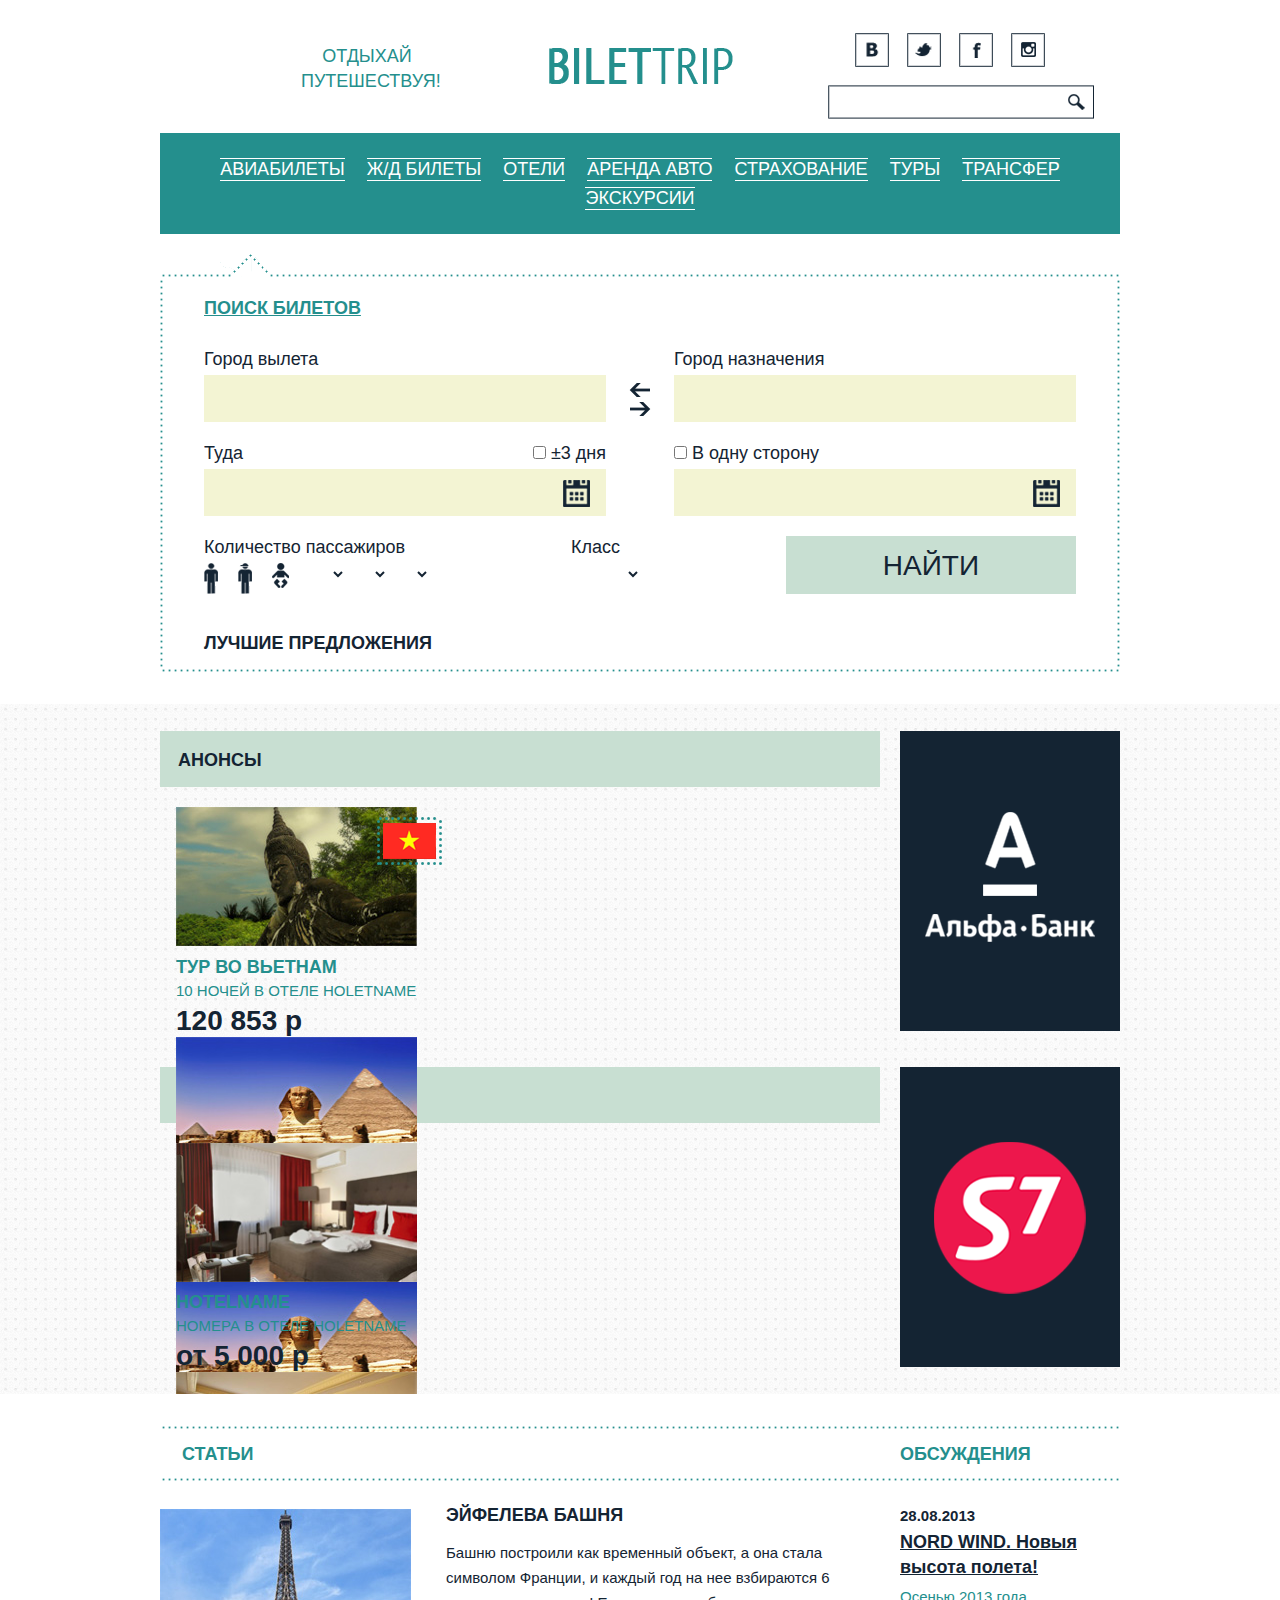
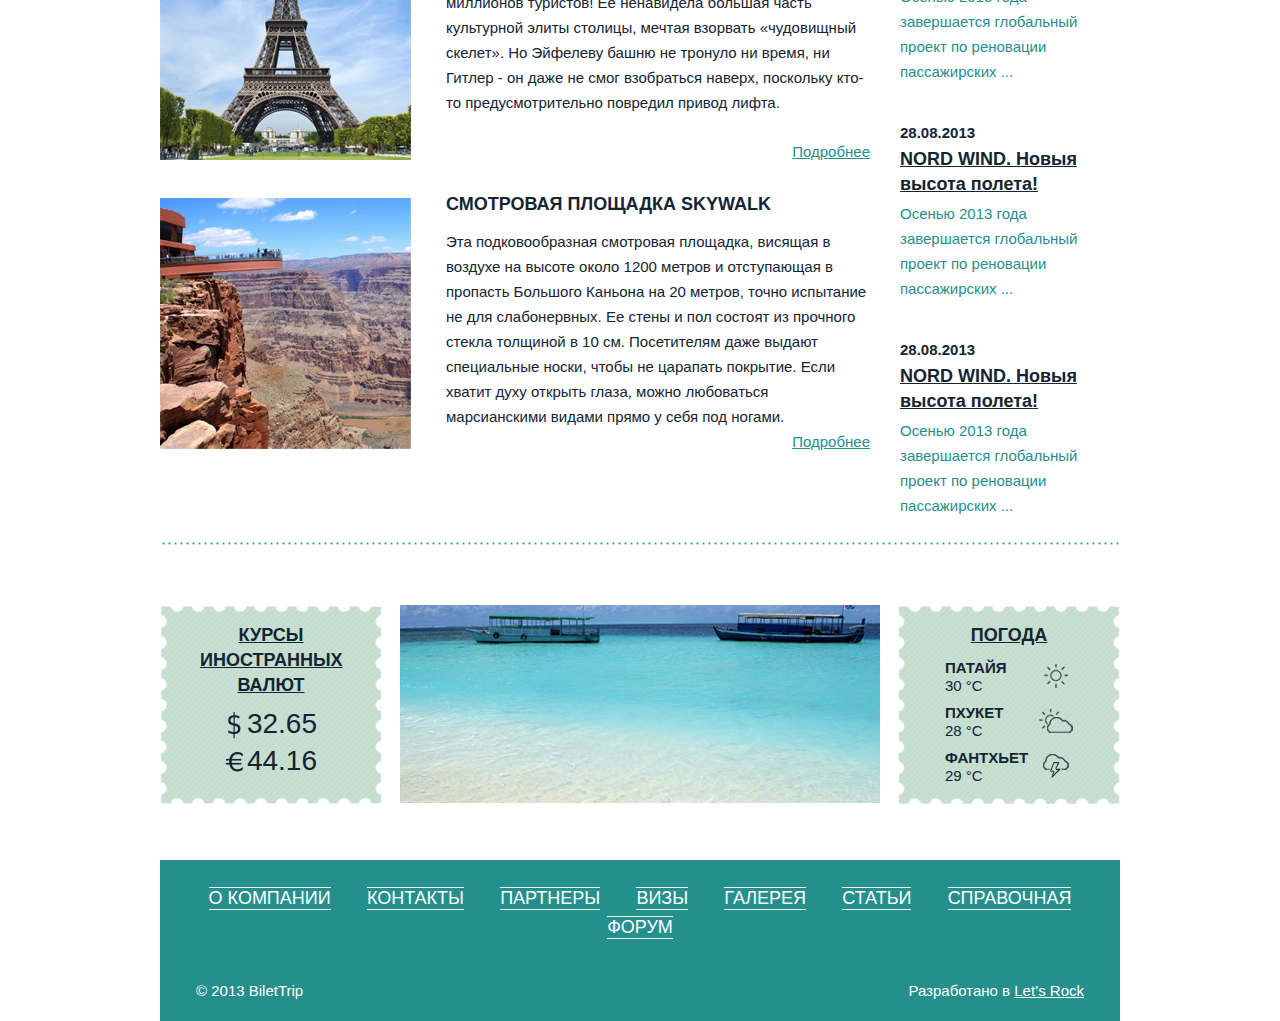
<file: index.html>
﻿<!DOCTYPE HTML PUBLIC "-//W3C//DTD HTML 4.01//EN" "http://www.w3.org/TR/html4/strict.dtd">
<html>
<head>
	<title>Bilettrip</title>
	<meta http-equiv="content-type" content="text/html; charset=utf-8">
	<link href="./style.css" rel="stylesheet" type="text/css" title="compact">
	<link href="./uniform.css" rel="stylesheet" type="text/css" title="compact">
	<script type="text/javascript" src="./js/jquery.js"></script>
	<script type="text/javascript" src="./js/easing.js"></script>
	<script type="text/javascript" src="./js/jcarousel.js"></script>
	<script type="text/javascript" src="./js/slides.js"></script>
	<script type="text/javascript" src="./js/uniform.js"></script>
	<script type="text/javascript" src="./js/dynamic.js"></script>
</head>
<body>
	<div class="wrapper">
		<div class="header">
			<p>Отдыхай путешествуя!</p>
			<a href="#"><img src="./images/logo.png" class="logo" width="184" height="36" alt=""></a>
			<ul>
				<li><a href="#"><img src="./images/vkontakte_icon.png" width="34" height="34" alt=""></a></li>
				<li><a href="#"><img src="./images/twitter_icon.png" width="34" height="34" alt=""></a></li>
				<li><a href="#"><img src="./images/facebook_icon.png" width="34" height="34" alt=""></a></li>
				<li><a href="#"><img src="./images/instagram_icon.png" width="34" height="34" alt=""></a></li>
			</ul>
			<div>
				<p><input type="text"></p>
				<button></button>
			</div>
		</div>
		<ul class="menu">
			<li><a href="#">Авиабилеты</a></li>
			<li><a href="#">Ж/Д билеты</a></li>
			<li><a href="#">Отели</a></li>
			<li><a href="#">Аренда авто</a></li>
			<li><a href="#">Страхование</a></li>
			<li><a href="#">Туры</a></li>
			<li><a href="#">Трансфер</a></li>
			<li><a href="#">Экскурсии</a></li>
		</ul>
		<div class="search">
			<div>
				<div>
					<h2><a href="#">Поиск билетов</a></h2>
					<div class="directions">
						<p><span>Город вылета</span> <input type="text"></p>
						<p><span>Город назначения</span> <input type="text"></p>
					</div>
					<div class="data">
						<p><span>Туда <em><input type="checkbox"> ±3 дня</em></span>  <input type="text"> <button class="calendar"></button></p>
						<p><span><input type="checkbox"> В одну сторону</span> <input type="text"> <button class="calendar"></button></p>
					</div>
					<div class="more">
						<p class="quantity">
							<span>Количество пассажиров</span>
							<img src="./images/adult_icon.png" width="14" height="31" alt="">
							<select>
								<option></option>
								<option>1</option>
								<option>10</option>
							</select>
							<img src="./images/teenager_icon.png" width="14" height="31" alt="">
							<select>
								<option></option>
								<option>1</option>
								<option>10</option>
							</select>
							<img src="./images/kid_icon.png" width="17" height="25" alt="">
							<select>
								<option></option>
								<option>1</option>
								<option>10</option>
							</select>
						</p>
						<p class="class">
							<span>Класс</span>
							<select>
								<option></option>
								<option>эконом</option>
								<option>бизнес</option>
							</select>
						</p>
						<button class="submit">Найти</button>
					</div>
					<h3>Лучшие предложения</h3>
				</div>
			</div>
		</div>
		<div class="index">
			<div>
				<div class="lb">
					<div>
						<h2>Анонсы</h2>
						<ul class="carousel1">
							<li>
								<span><img src="./images/flag1.png" width="53" height="36" alt=""></span>
								<div class="picture">
									<img src="./images/announcement1.jpg" width="241" height="139" alt="">
								</div>
								<h3><a href="#">Тур во Вьетнам</a></h3>
								<p>10 ночей в отеле Holetname</p>
								<h5>120 853 р</h5>
							</li>
							<li>
								<span><img src="./images/flag2.png" width="53" height="36" alt=""></span>
								<div class="picture">
									<img src="./images/announcement2.jpg" width="241" height="139" alt="">
								</div>
								<h3><a href="#">Тур во Египет</a></h3>
								<p>8 ночей в отеле Holetname</p>
								<h5>98 765 р</h5>
							</li>
							<li>
								<span><img src="./images/flag2.png" width="53" height="36" alt=""></span>
								<div class="picture">
									<img src="./images/announcement2.jpg" width="241" height="139" alt="">
								</div>
								<h3><a href="#">Тур во Египет</a></h3>
								<p>8 ночей в отеле Holetname</p>
								<h5>98 765 р</h5>
							</li>
							<li>
								<span><img src="./images/flag1.png" width="53" height="36" alt=""></span>
								<div class="picture">
									<img src="./images/announcement1.jpg" width="241" height="139" alt="">
								</div>
								<h3><a href="#">Тур во Вьетнам</a></h3>
								<p>10 ночей в отеле Holetname</p>
								<h5>120 853 р</h5>
							</li>	
						</ul>
					</div>
					<div>
						<h2>Отели</h2>
						<ul class="carousel1">
							<li>
								<div>
									<img src="./images/hotel1.jpg" width="241" height="139" alt="">
								</div>
								<h3><a href="#">Hotelname</a></h3>
								<p>Номера в отеле Holetname</p>
								<h5>от 5 000 р</h5>
							</li>
							<li>
								<div>
									<img src="./images/hotel2.jpg" width="241" height="139" alt="">
								</div>
								<h3><a href="#">Hotelname</a></h3>
								<p>Номера в отеле Holetname</p>
								<h5>от 5 000 р</h5>
							</li>
							<li>
								<div>
									<img src="./images/hotel2.jpg" width="241" height="139" alt="">
								</div>
								<h3><a href="#">Hotelname</a></h3>
								<p>Номера в отеле Holetname</p>
								<h5>от 5 000 р</h5>
							</li>
							<li>
								<div>
									<img src="./images/hotel1.jpg" width="241" height="139" alt="">
								</div>
								<h3><a href="#">Hotelname</a></h3>
								<p>Номера в отеле Holetname</p>
								<h5>от 5 000 р</h5>
							</li>
						</ul>
					</div>
				</div>
				<div class="rb">
					<div>
						<a href="#"><img src="./images/banner1.png" width="220" height="300" alt=""></a>
					</div>
					<div>
						<a href="#"><img src="./images/banner2.png" width="220" height="300" alt=""></a>
					</div>
				</div>
			</div>
		</div>
		<div class="information">
			<div>
				<div class="articles">
					<h2>Статьи</h2>
					<div>
						<img src="./images/article1.jpg" width="251" height="251" alt="">
						<h3><a href="#">Эйфелева башня</a></h3>
						<p>Башню построили как временный объект, а она стала символом Франции, и каждый год на нее взбираются 6 миллионов туристов! Ее ненавидела большая часть культурной элиты столицы, мечтая взорвать «чудовищный скелет». Но Эйфелеву башню не тронуло ни время, ни Гитлер - он даже не смог взобраться наверх, поскольку кто-то предусмотрительно повредил привод лифта.</p>
						<h5><a href="#">Подробнее</a></h5>
					</div>
					<div>
						<img src="./images/article2.jpg" width="251" height="251" alt="">
						<h3><a href="#">Смотровая площадка Skywalk</a></h3>
						<p>Эта подковообразная смотровая площадка, висящая в воздухе на высоте около 1200 метров и отступающая в пропасть Большого Каньона на 20 метров, точно испытание не для слабонервных. Ее стены и пол состоят из прочного стекла толщиной в 10 см. Посетителям даже выдают специальные носки, чтобы не царапать покрытие. Если хватит духу открыть глаза, можно любоваться марсианскими видами прямо у себя под ногами.</p>
						<h5><a href="#">Подробнее</a></h5>
					</div>
				</div>
				<div class="reviews">
					<h2>Обсуждения</h2>
					<div>
						<h5>28.08.2013</h5>
						<h3><a href="#">NORD WIND. Новыя высота полета!</a></h3>
						<p>Осенью 2013 года завершается глобальный проект по реновации пассажирских ...</p>
					</div>
					<div>
						<h5>28.08.2013</h5>
						<h3><a href="#">NORD WIND. Новыя высота полета!</a></h3>
						<p>Осенью 2013 года завершается глобальный проект по реновации пассажирских ...</p>
					</div>
					<div>
						<h5>28.08.2013</h5>
						<h3><a href="#">NORD WIND. Новыя высота полета!</a></h3>
						<p>Осенью 2013 года завершается глобальный проект по реновации пассажирских ...</p>
					</div>
				</div>
			</div>
		</div>
		<div class="details">
			<div class="exchange">
				<h3><a href="#">Курсы иностранных валют</a></h3>
				<p class="usd">32.65</p>
				<p class="eur">44.16</p>
			</div>
			<div class="pictures">
				<div class="container">
					<div>
						<img src="./images/details1.jpg" width="480" height="198" alt="">
						<p>Наши цены приятно удивляют</p>
					</div>
					<div>
						<img src="./images/details2.jpg" width="480" height="198" alt="">
						<p>Наши цены приятно удивляют</p>
					</div>
					<div>
						<img src="./images/details1.jpg" width="480" height="198" alt="">
						<p>Наши цены приятно удивляют</p>
					</div>
					<div>
						<img src="./images/details2.jpg" width="480" height="198" alt="">
						<p>Наши цены приятно удивляют</p>
					</div>
				</div>
			</div>
			<div class="weather">
				<h3><a href="#">Погода</a></h3>
				<p><strong>Патайя</strong> 30 °C <span><img src="./images/weather_fair.png" width="24" height="24" alt=""></p>
				<p><strong>Пхукет</strong> 28 °C <span><img src="./images/weather_cloudy.png" width="34" height="24" alt=""></p>
				<p><strong>Фантхьет</strong> 29 °C <span><img src="./images/weather_rainy.png" width="26" height="24" alt=""></p>
			</div>
		</div>
		<div class="clear"></div>
	</div>
	<div class="footer">
		<ul>
			<li><a href="#">О компании</a></li>
			<li><a href="#">Контакты</a></li>
			<li><a href="#">Партнеры</a></li>
			<li><a href="#">Визы</a></li>
			<li><a href="#">Галерея</a></li>
			<li><a href="#">Статьи</a></li>
			<li><a href="#">Справочная</a></li>
			<li><a href="#">Форум</a></li>
		</ul>
		<div>
			<p class="copy">© 2013 BiletTrip</p>
			<p class="author">Разработано в <a href="http://letsrock.pro">Let’s Rock</a></p>
		</div>
	</div>
</body>
</html>
</file>
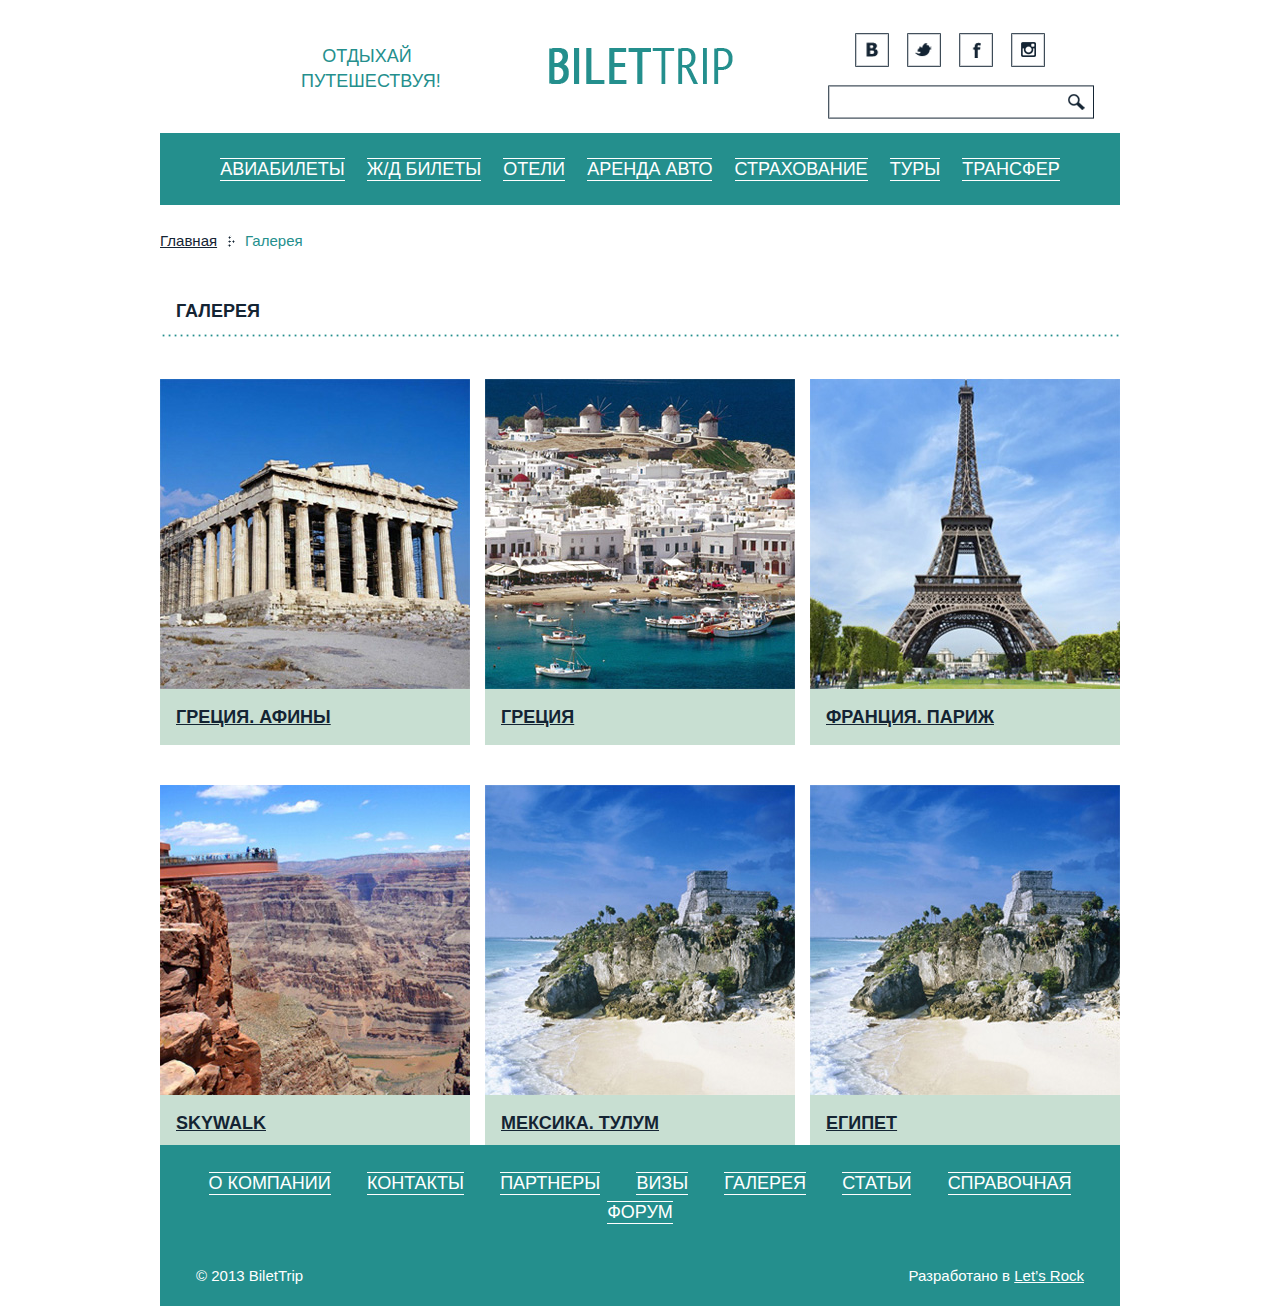
<file: album.html>
﻿<!DOCTYPE HTML PUBLIC "-//W3C//DTD HTML 4.01//EN" "http://www.w3.org/TR/html4/strict.dtd">
<html>
<head>
	<title>Bilettrip</title>
	<meta http-equiv="content-type" content="text/html; charset=utf-8">
	<link href="./style.css" rel="stylesheet" type="text/css" title="compact">
	<link href="./uniform.css" rel="stylesheet" type="text/css" title="compact">
	<script type="text/javascript" src="./js/jquery.js"></script>
	<script type="text/javascript" src="./js/easing.js"></script>
	<script type="text/javascript" src="./js/jcarousel.js"></script>
	<script type="text/javascript" src="./js/slides.js"></script>
	<script type="text/javascript" src="./js/uniform.js"></script>
	<script type="text/javascript" src="./js/dynamic.js"></script>
</head>
<body>
	<div class="wrapper">
		<div class="header">
			<p>Отдыхай путешествуя!</p>
			<a href="#"><img src="./images/logo.png" class="logo" width="184" height="36" alt=""></a>
			<ul>
				<li><a href="#"><img src="./images/vkontakte_icon.png" width="34" height="34" alt=""></a></li>
				<li><a href="#"><img src="./images/twitter_icon.png" width="34" height="34" alt=""></a></li>
				<li><a href="#"><img src="./images/facebook_icon.png" width="34" height="34" alt=""></a></li>
				<li><a href="#"><img src="./images/instagram_icon.png" width="34" height="34" alt=""></a></li>
			</ul>
			<div>
				<p><input type="text"></p>
				<button></button>
			</div>
		</div>
		<ul class="menu">
			<li><a href="#">Авиабилеты</a></li>
			<li><a href="#">Ж/Д билеты</a></li>
			<li><a href="#">Отели</a></li>
			<li><a href="#">Аренда авто</a></li>
			<li><a href="#">Страхование</a></li>
			<li><a href="#">Туры</a></li>
			<li><a href="#">Трансфер</a></li>
		</ul>
		<div class="content">
			<ul class="breadcrumbs">
				<li><a href="#">Главная</a></li>
				<li>Галерея</li>
			</ul>
			<h1>Галерея</h1>
			<ul class="albums">
				<li>
					<a href="#">
						<div>
							<img src="./images/album1.jpg" width="310" height="310" alt="">
						</div>
						<span>Греция. Афины</span>
					</a>
				</li>
				<li>
					<a href="#">
						<div>
							<img src="./images/album2.jpg" width="310" height="310" alt="">
						</div>
						<span>Греция</span>
					</a>
				</li>
				<li>
					<a href="#">
						<div>
							<img src="./images/album3.jpg" width="310" height="310" alt="">
						</div>
						<span>Франция. Париж</span>
					</a>
				</li>
				<li>
					<a href="#">
						<div>
							<img src="./images/album4.jpg" width="310" height="310" alt="">
						</div>
						<span>Skywalk</span>
					</a>
				</li>
				<li>
					<a href="#">
						<div>
							<img src="./images/album5.jpg" width="310" height="310" alt="">
						</div>
						<span>Мексика. Тулум</span>
					</a>
				</li>
				<li>
					<a href="#">
						<div>
							<img src="./images/album5.jpg" width="310" height="310" alt="">
						</div>
						<span>Египет</span>
					</a>
				</li>
			</ul>
		</div>
		<div class="footer">
			<ul>
				<li><a href="#">О компании</a></li>
				<li><a href="#">Контакты</a></li>
				<li><a href="#">Партнеры</a></li>
				<li><a href="#">Визы</a></li>
				<li><a href="#">Галерея</a></li>
				<li><a href="#">Статьи</a></li>
				<li><a href="#">Справочная</a></li>
				<li><a href="#">Форум</a></li>
			</ul>
			<div>
				<p class="copy">© 2013 BiletTrip</p>
				<p class="author">Разработано в <a href="http://letsrock.pro">Let’s Rock</a></p>
			</div>
		</div>
	</div>
</body>
</html>
</file>
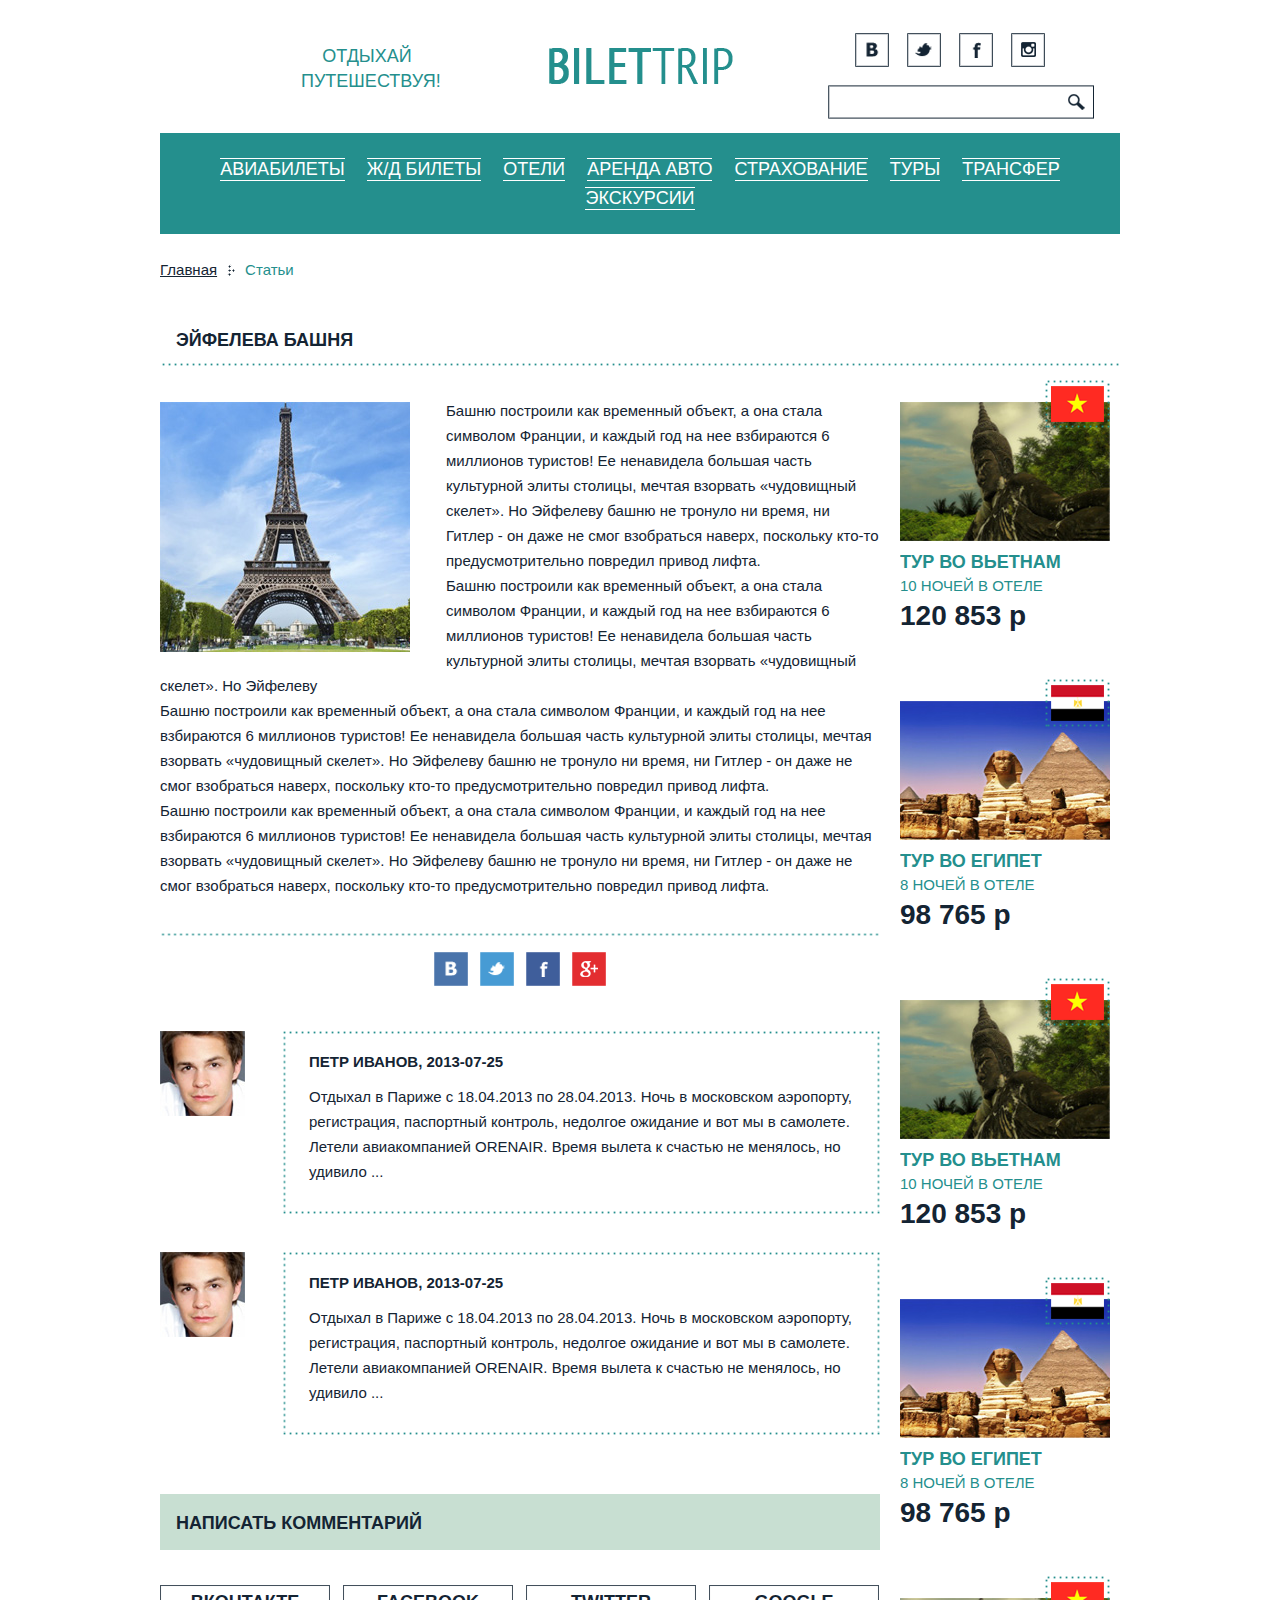
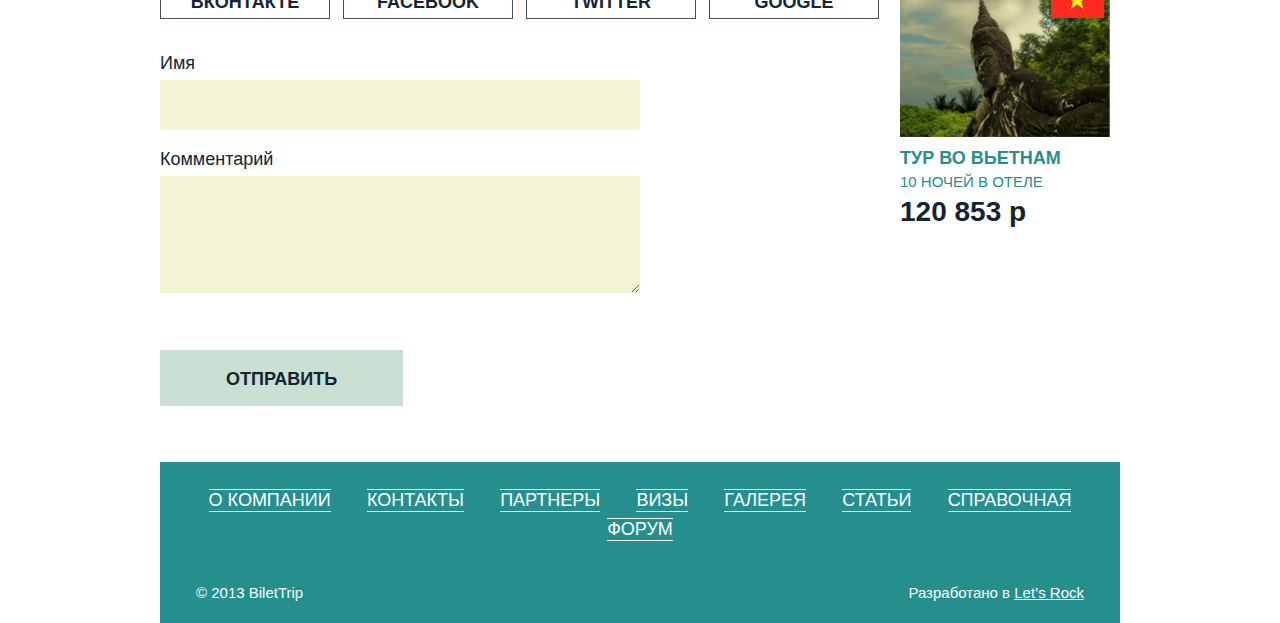
<file: article.html>
﻿<!DOCTYPE HTML PUBLIC "-//W3C//DTD HTML 4.01//EN" "http://www.w3.org/TR/html4/strict.dtd">
<html>
<head>
	<title>Bilettrip</title>
	<meta http-equiv="content-type" content="text/html; charset=utf-8">
	<link href="./style.css" rel="stylesheet" type="text/css" title="compact">
	<link href="./uniform.css" rel="stylesheet" type="text/css" title="compact">
	<script type="text/javascript" src="./js/jquery.js"></script>
	<script type="text/javascript" src="./js/easing.js"></script>
	<script type="text/javascript" src="./js/jcarousel.js"></script>
	<script type="text/javascript" src="./js/slides.js"></script>
	<script type="text/javascript" src="./js/uniform.js"></script>
	<script type="text/javascript" src="./js/dynamic.js"></script>
</head>
<body>
	<div class="wrapper">
		<div class="header">
			<p>Отдыхай путешествуя!</p>
			<a href="#"><img src="./images/logo.png" class="logo" width="184" height="36" alt=""></a>
			<ul>
				<li><a href="#"><img src="./images/vkontakte_icon.png" width="34" height="34" alt=""></a></li>
				<li><a href="#"><img src="./images/twitter_icon.png" width="34" height="34" alt=""></a></li>
				<li><a href="#"><img src="./images/facebook_icon.png" width="34" height="34" alt=""></a></li>
				<li><a href="#"><img src="./images/instagram_icon.png" width="34" height="34" alt=""></a></li>
			</ul>
			<div>
				<p><input type="text"></p>
				<button></button>
			</div>
		</div>
		<ul class="menu">
			<li><a href="#">Авиабилеты</a></li>
			<li><a href="#">Ж/Д билеты</a></li>
			<li><a href="#">Отели</a></li>
			<li><a href="#">Аренда авто</a></li>
			<li><a href="#">Страхование</a></li>
			<li><a href="#">Туры</a></li>
			<li><a href="#">Трансфер</a></li>
			<li><a href="#">Экскурсии</a></li>
		</ul>
		<div class="content">
			<ul class="breadcrumbs">
				<li><a href="#">Главная</a></li>
				<li>Статьи</li>
			</ul>
			<h1>Эйфелева башня</h1>
			<div class="lb">
				<div class="article">
					<img src="./images/article.jpg" class="left" width="250" height="250" alt="">
					<p>Башню построили как временный объект, а она стала символом Франции, и каждый год на нее взбираются 6 миллионов туристов! Ее ненавидела большая часть культурной элиты столицы, мечтая взорвать «чудовищный скелет». Но Эйфелеву башню не тронуло ни время, ни Гитлер - он даже не смог взобраться наверх, поскольку кто-то предусмотрительно повредил привод лифта.</p>
					<p>Башню построили как временный объект, а она стала символом Франции, и каждый год на нее взбираются 6 миллионов туристов! Ее ненавидела большая часть культурной элиты столицы, мечтая взорвать «чудовищный скелет». Но Эйфелеву</p>
					<p>Башню построили как временный объект, а она стала символом Франции, и каждый год на нее взбираются 6 миллионов туристов! Ее ненавидела большая часть культурной элиты столицы, мечтая взорвать «чудовищный скелет». Но Эйфелеву башню не тронуло ни время, ни Гитлер - он даже не смог взобраться наверх, поскольку кто-то предусмотрительно повредил привод лифта.</p>
					<p>Башню построили как временный объект, а она стала символом Франции, и каждый год на нее взбираются 6 миллионов туристов! Ее ненавидела большая часть культурной элиты столицы, мечтая взорвать «чудовищный скелет». Но Эйфелеву башню не тронуло ни время, ни Гитлер - он даже не смог взобраться наверх, поскольку кто-то предусмотрительно повредил привод лифта.</p>
				</div>
				<ul class="social">
					<li><a href="#"><img src="./images/vkontakte_social.png" width="34" height="34" alt=""></a></li>
					<li><a href="#"><img src="./images/twitter_social.png" width="34" height="34" alt=""></a></li>
					<li><a href="#"><img src="./images/facebook_social.png" width="34" height="34" alt=""></a></li>
					<li><a href="#"><img src="./images/google_social.png" width="34" height="34" alt=""></a></li>
				</ul>
				<ul class="comments">
					<li>
						<img src="./images/user.jpg" width="85" height="85" alt="">
						<div>
							<div>
								<div>
									<h3>Петр Иванов, 2013-07-25</h3>
									<p>Отдыхал в Париже с 18.04.2013 по 28.04.2013. Ночь в московском аэропорту, регистрация, паспортный контроль, недолгое ожидание и вот мы в самолете. Летели авиакомпанией ORENAIR. Время вылета к счастью не менялось, но удивило ...</p>
								</div>
							</div>
						</div>
					</li>
					<li>
						<img src="./images/user.jpg" width="85" height="85" alt="">
						<div>
							<div>
								<div>
									<h3>Петр Иванов, 2013-07-25</h3>
									<p>Отдыхал в Париже с 18.04.2013 по 28.04.2013. Ночь в московском аэропорту, регистрация, паспортный контроль, недолгое ожидание и вот мы в самолете. Летели авиакомпанией ORENAIR. Время вылета к счастью не менялось, но удивило ...</p>
								</div>
							</div>
						</div>
					</li>
				</ul>
				<div class="form">
					<h3>Написать комментарий</h3>
					<ul>
						<li><a href="#">Вконтакте</a></li>
						<li><a href="#">Facebook</a></li>
						<li><a href="#">Twitter</a></li>
						<li><a href="#">Google</a></li>
					</ul>
					<p>Имя</p>
					<p><input type="text"></p>
					<p>Комментарий</p>
					<p><textarea cols="80" rows="5"></textarea></p>
					<button>Отправить</button>
				</div>
			</div>
			<div class="rb">
				<div class="list">
					<div>
						<span><img src="./images/flag1.png" width="53" height="36" alt=""></span>
						<div>
							<img src="./images/announcement1.jpg" width="220" height="139" alt="">
						</div>
						<h3><a href="#">Тур во Вьетнам</a></h3>
						<p>10 ночей в отеле Holetname</p>
						<h5>120 853 р</h5>
					</div>
					<div>
						<span><img src="./images/flag2.png" width="53" height="36" alt=""></span>
						<div>
							<img src="./images/announcement2.jpg" width="220" height="139" alt="">
						</div>
						<h3><a href="#">Тур во Египет</a></h3>
						<p>8 ночей в отеле Holetname</p>
						<h5>98 765 р</h5>
					</div>
					<div>
						<span><img src="./images/flag1.png" width="53" height="36" alt=""></span>
						<div>
							<img src="./images/announcement1.jpg" width="220" height="139" alt="">
						</div>
						<h3><a href="#">Тур во Вьетнам</a></h3>
						<p>10 ночей в отеле Holetname</p>
						<h5>120 853 р</h5>
					</div>
					<div>
						<span><img src="./images/flag2.png" width="53" height="36" alt=""></span>
						<div>
							<img src="./images/announcement2.jpg" width="220" height="139" alt="">
						</div>
						<h3><a href="#">Тур во Египет</a></h3>
						<p>8 ночей в отеле Holetname</p>
						<h5>98 765 р</h5>
					</div>
					<div>
						<span><img src="./images/flag1.png" width="53" height="36" alt=""></span>
						<div>
							<img src="./images/announcement1.jpg" width="220" height="139" alt="">
						</div>
						<h3><a href="#">Тур во Вьетнам</a></h3>
						<p>10 ночей в отеле Holetname</p>
						<h5>120 853 р</h5>
					</div>
				</div>
			</div>
		</div>
		<div class="clear"></div>
	</div>
	<div class="footer">
		<ul>
			<li><a href="#">О компании</a></li>
			<li><a href="#">Контакты</a></li>
			<li><a href="#">Партнеры</a></li>
			<li><a href="#">Визы</a></li>
			<li><a href="#">Галерея</a></li>
			<li><a href="#">Статьи</a></li>
			<li><a href="#">Справочная</a></li>
			<li><a href="#">Форум</a></li>
		</ul>
		<div>
			<p class="copy">© 2013 BiletTrip</p>
			<p class="author">Разработано в <a href="http://letsrock.pro">Let’s Rock</a></p>
		</div>
	</div>
</body>
</html>
</file>
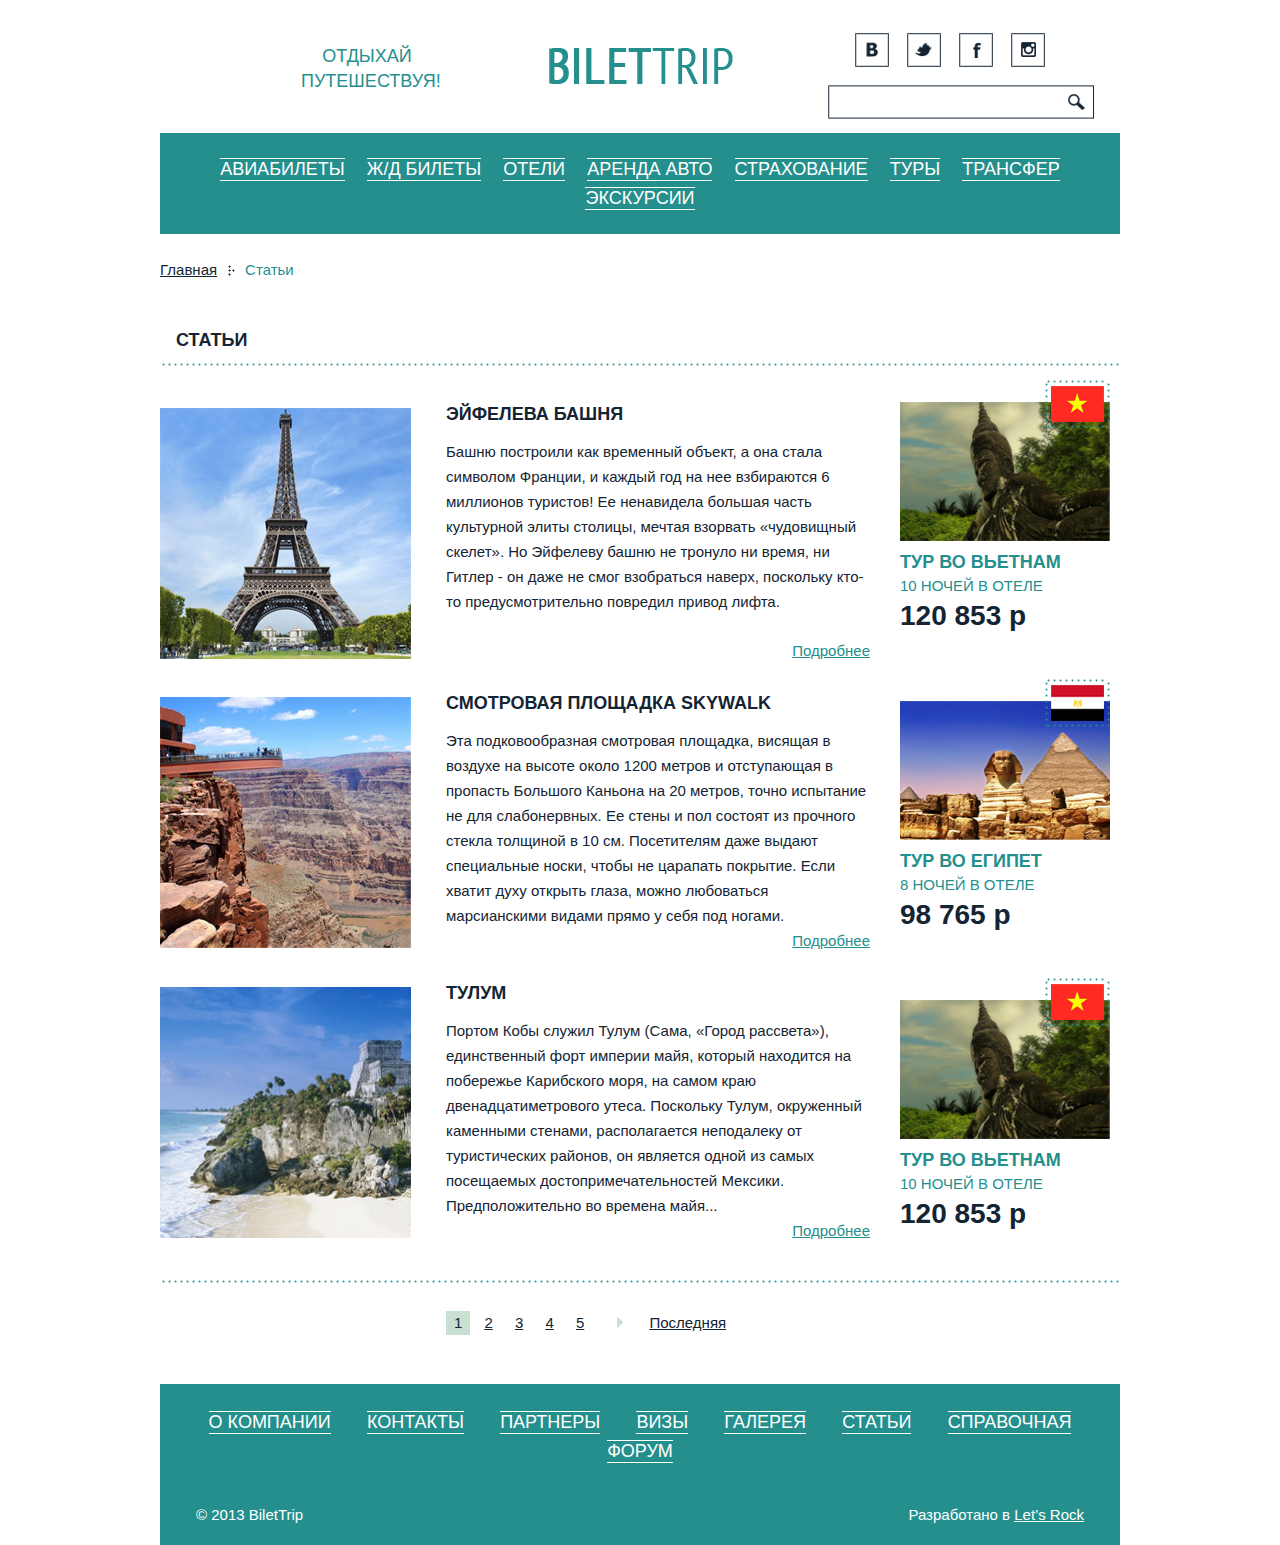
<file: articles.html>
﻿<!DOCTYPE HTML PUBLIC "-//W3C//DTD HTML 4.01//EN" "http://www.w3.org/TR/html4/strict.dtd">
<html>
<head>
	<title>Bilettrip</title>
	<meta http-equiv="content-type" content="text/html; charset=utf-8">
	<link href="./style.css" rel="stylesheet" type="text/css" title="compact">
	<link href="./uniform.css" rel="stylesheet" type="text/css" title="compact">
	<script type="text/javascript" src="./js/jquery.js"></script>
	<script type="text/javascript" src="./js/easing.js"></script>
	<script type="text/javascript" src="./js/jcarousel.js"></script>
	<script type="text/javascript" src="./js/slides.js"></script>
	<script type="text/javascript" src="./js/uniform.js"></script>
	<script type="text/javascript" src="./js/dynamic.js"></script>
</head>
<body>
	<div class="wrapper">
		<div class="header">
			<p>Отдыхай путешествуя!</p>
			<a href="#"><img src="./images/logo.png" class="logo" width="184" height="36" alt=""></a>
			<ul>
				<li><a href="#"><img src="./images/vkontakte_icon.png" width="34" height="34" alt=""></a></li>
				<li><a href="#"><img src="./images/twitter_icon.png" width="34" height="34" alt=""></a></li>
				<li><a href="#"><img src="./images/facebook_icon.png" width="34" height="34" alt=""></a></li>
				<li><a href="#"><img src="./images/instagram_icon.png" width="34" height="34" alt=""></a></li>
			</ul>
			<div>
				<p><input type="text"></p>
				<button></button>
			</div>
		</div>
		<ul class="menu">
			<li><a href="#">Авиабилеты</a></li>
			<li><a href="#">Ж/Д билеты</a></li>
			<li><a href="#">Отели</a></li>
			<li><a href="#">Аренда авто</a></li>
			<li><a href="#">Страхование</a></li>
			<li><a href="#">Туры</a></li>
			<li><a href="#">Трансфер</a></li>
			<li><a href="#">Экскурсии</a></li>
		</ul>
		<div class="content">
			<ul class="breadcrumbs">
				<li><a href="#">Главная</a></li>
				<li>Статьи</li>
			</ul>
			<h1>Статьи</h1>
			<div class="lb">
				<div class="articles">
					<div>
						<img src="./images/article1.jpg" width="251" height="251" alt="">
						<h3><a href="#">Эйфелева башня</a></h3>
						<p>Башню построили как временный объект, а она стала символом Франции, и каждый год на нее взбираются 6 миллионов туристов! Ее ненавидела большая часть культурной элиты столицы, мечтая взорвать «чудовищный скелет». Но Эйфелеву башню не тронуло ни время, ни Гитлер - он даже не смог взобраться наверх, поскольку кто-то предусмотрительно повредил привод лифта.</p>
						<h5><a href="#">Подробнее</a></h5>
					</div>
					<div>
						<img src="./images/article2.jpg" width="251" height="251" alt="">
						<h3><a href="#">Смотровая площадка Skywalk</a></h3>
						<p>Эта подковообразная смотровая площадка, висящая в воздухе на высоте около 1200 метров и отступающая в пропасть Большого Каньона на 20 метров, точно испытание не для слабонервных. Ее стены и пол состоят из прочного стекла толщиной в 10 см. Посетителям даже выдают специальные носки, чтобы не царапать покрытие. Если хватит духу открыть глаза, можно любоваться марсианскими видами прямо у себя под ногами.</p>
						<h5><a href="#">Подробнее</a></h5>
					</div>
					<div>
						<img src="./images/article3.jpg" width="251" height="251" alt="">
						<h3><a href="#">Тулум</a></h3>
						<p>Портом Кобы служил Тулум (Сама, «Город рассвета»), единственный форт империи майя, который находится на побережье Карибского моря, на самом краю двенадцатиметрового утеса. Поскольку Тулум, окруженный каменными стенами, располагается неподалеку от туристических районов, он является одной из самых посещаемых достопримечательностей Мексики. Предположительно во времена майя...</p>
						<h5><a href="#">Подробнее</a></h5>
					</div>
				</div>
			</div>
			<div class="rb">
				<div class="list">
					<div>
						<span><img src="./images/flag1.png" width="53" height="36" alt=""></span>
						<div>
							<img src="./images/announcement1.jpg" width="220" height="139" alt="">
						</div>
						<h3><a href="#">Тур во Вьетнам</a></h3>
						<p>10 ночей в отеле Holetname</p>
						<h5>120 853 р</h5>
					</div>
					<div>
						<span><img src="./images/flag2.png" width="53" height="36" alt=""></span>
						<div>
							<img src="./images/announcement2.jpg" width="220" height="139" alt="">
						</div>
						<h3><a href="#">Тур во Египет</a></h3>
						<p>8 ночей в отеле Holetname</p>
						<h5>98 765 р</h5>
					</div>
					<div>
						<span><img src="./images/flag1.png" width="53" height="36" alt=""></span>
						<div>
							<img src="./images/announcement1.jpg" width="220" height="139" alt="">
						</div>
						<h3><a href="#">Тур во Вьетнам</a></h3>
						<p>10 ночей в отеле Holetname</p>
						<h5>120 853 р</h5>
					</div>
				</div>
			</div>
			<ul class="pagination">
				<li class="active"><a href="#">1</a></li>
				<li><a href="#">2</a></li>
				<li><a href="#">3</a></li>
				<li><a href="#">4</a></li>
				<li><a href="#">5</a></li>
				<li><a href="#">Последняя</a></li>
			</ul>
		</div>
		<div class="clear"></div>
	</div>
	<div class="footer">
		<ul>
			<li><a href="#">О компании</a></li>
			<li><a href="#">Контакты</a></li>
			<li><a href="#">Партнеры</a></li>
			<li><a href="#">Визы</a></li>
			<li><a href="#">Галерея</a></li>
			<li><a href="#">Статьи</a></li>
			<li><a href="#">Справочная</a></li>
			<li><a href="#">Форум</a></li>
		</ul>
		<div>
			<p class="copy">© 2013 BiletTrip</p>
			<p class="author">Разработано в <a href="http://letsrock.pro">Let’s Rock</a></p>
		</div>
	</div>
</body>
</html>
</file>
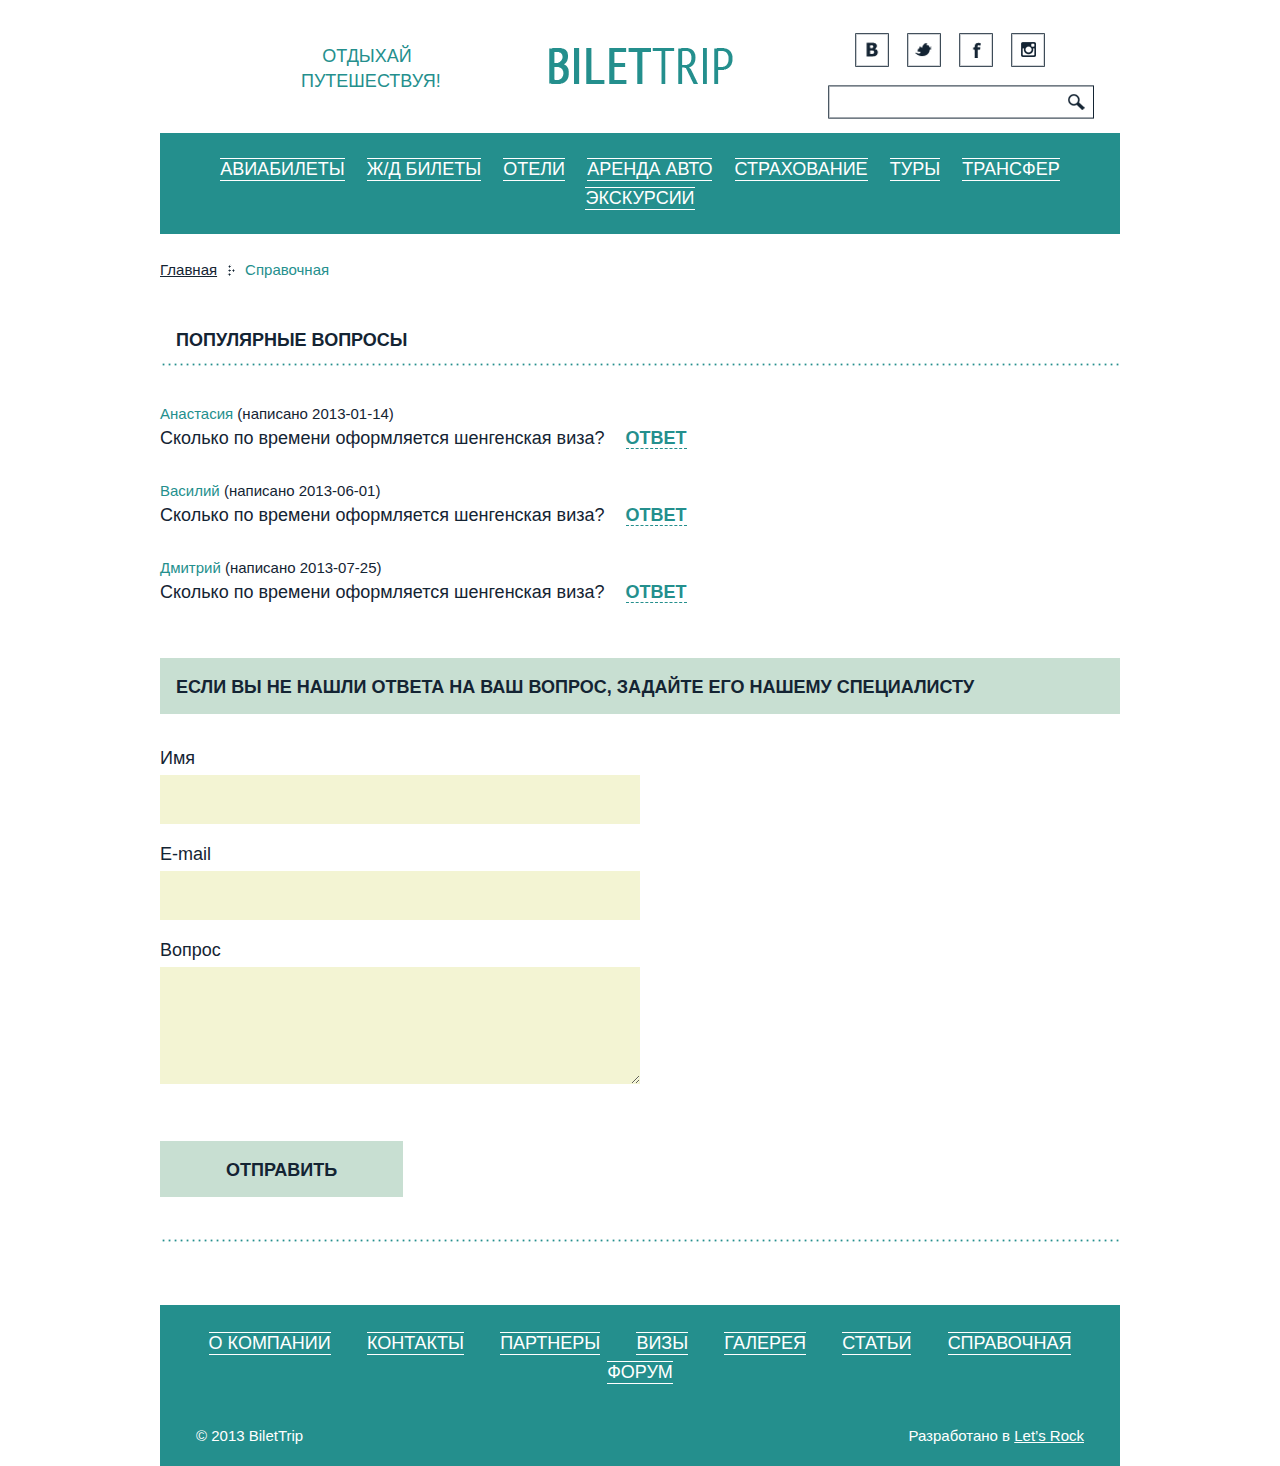
<file: faq.html>
﻿<!DOCTYPE HTML PUBLIC "-//W3C//DTD HTML 4.01//EN" "http://www.w3.org/TR/html4/strict.dtd">
<html>
<head>
	<title>Bilettrip</title>
	<meta http-equiv="content-type" content="text/html; charset=utf-8">
	<link href="./style.css" rel="stylesheet" type="text/css" title="compact">
	<link href="./uniform.css" rel="stylesheet" type="text/css" title="compact">
	<script type="text/javascript" src="./js/jquery.js"></script>
	<script type="text/javascript" src="./js/easing.js"></script>
	<script type="text/javascript" src="./js/jcarousel.js"></script>
	<script type="text/javascript" src="./js/slides.js"></script>
	<script type="text/javascript" src="./js/uniform.js"></script>
	<script type="text/javascript" src="./js/dynamic.js"></script>
</head>
<body>
	<div class="wrapper">
		<div class="header">
			<p>Отдыхай путешествуя!</p>
			<a href="#"><img src="./images/logo.png" class="logo" width="184" height="36" alt=""></a>
			<ul>
				<li><a href="#"><img src="./images/vkontakte_icon.png" width="34" height="34" alt=""></a></li>
				<li><a href="#"><img src="./images/twitter_icon.png" width="34" height="34" alt=""></a></li>
				<li><a href="#"><img src="./images/facebook_icon.png" width="34" height="34" alt=""></a></li>
				<li><a href="#"><img src="./images/instagram_icon.png" width="34" height="34" alt=""></a></li>
			</ul>
			<div>
				<p><input type="text"></p>
				<button></button>
			</div>
		</div>
		<ul class="menu">
			<li><a href="#">Авиабилеты</a></li>
			<li><a href="#">Ж/Д билеты</a></li>
			<li><a href="#">Отели</a></li>
			<li><a href="#">Аренда авто</a></li>
			<li><a href="#">Страхование</a></li>
			<li><a href="#">Туры</a></li>
			<li><a href="#">Трансфер</a></li>
			<li><a href="#">Экскурсии</a></li>
		</ul>
		<div class="content">
			<ul class="breadcrumbs">
				<li><a href="#">Главная</a></li>
				<li>Справочная</li>
			</ul>
			<h1>Популярные вопросы</h1>
			<div class="faq">
				<ul>
					<li>
						<h5><span>Анастасия</span> (написано 2013-01-14)</h5>
						<p>Сколько по времени оформляется шенгенская виза? <a href="#">Ответ</a></p>
						<div>
							<div>
								<div>
									<p>Шенгенскую визу необходимо оформлять в Посольстве той страны, которая является основной целью поездки. Если же предстоящее путешествие охватывает несколько стран и выделить основную невозможно, подавать документы на визу следует в Посольство той страны, пребывание в которой будет самым продолжительным.</p>
								</div>
							</div>
						</div>
					</li>
					<li>
						<h5><span>Василий</span> (написано 2013-06-01)</h5>
						<p>Сколько по времени оформляется шенгенская виза? <a href="#">Ответ</a></p>
						<div>
							<div>
								<div>
									<p>Шенгенскую визу необходимо оформлять в Посольстве той страны, которая является основной целью поездки. Если же предстоящее путешествие охватывает несколько стран и выделить основную невозможно, подавать документы на визу следует в Посольство той страны, пребывание в которой будет самым продолжительным.</p>
								</div>
							</div>
						</div>
					</li>
					<li>
						<h5><span>Дмитрий</span> (написано 2013-07-25)</h5>
						<p>Сколько по времени оформляется шенгенская виза? <a href="#">Ответ</a></p>
						<div>
							<div>
								<div>
									<p>Шенгенскую визу необходимо оформлять в Посольстве той страны, которая является основной целью поездки. Если же предстоящее путешествие охватывает несколько стран и выделить основную невозможно, подавать документы на визу следует в Посольство той страны, пребывание в которой будет самым продолжительным.</p>
								</div>
							</div>
						</div>
					</li>
				</ul>
				<div class="form">
					<h3>Если вы не нашли ответа на ваш вопрос, задайте его нашему специалисту</h3>
					<p>Имя</p>
					<p><input type="text"></p>
					<p>E-mail</p>
					<p><input type="text"></p>
					<p>Вопрос</p>
					<p><textarea cols="80" rows="5"></textarea></p>
					<button>Отправить</button>
				</div>
			</div>
		</div>
		<div class="clear"></div>
	</div>
	<div class="footer">
		<ul>
			<li><a href="#">О компании</a></li>
			<li><a href="#">Контакты</a></li>
			<li><a href="#">Партнеры</a></li>
			<li><a href="#">Визы</a></li>
			<li><a href="#">Галерея</a></li>
			<li><a href="#">Статьи</a></li>
			<li><a href="#">Справочная</a></li>
			<li><a href="#">Форум</a></li>
		</ul>
		<div>
			<p class="copy">© 2013 BiletTrip</p>
			<p class="author">Разработано в <a href="http://letsrock.pro">Let’s Rock</a></p>
		</div>
	</div>
</body>
</html>
</file>
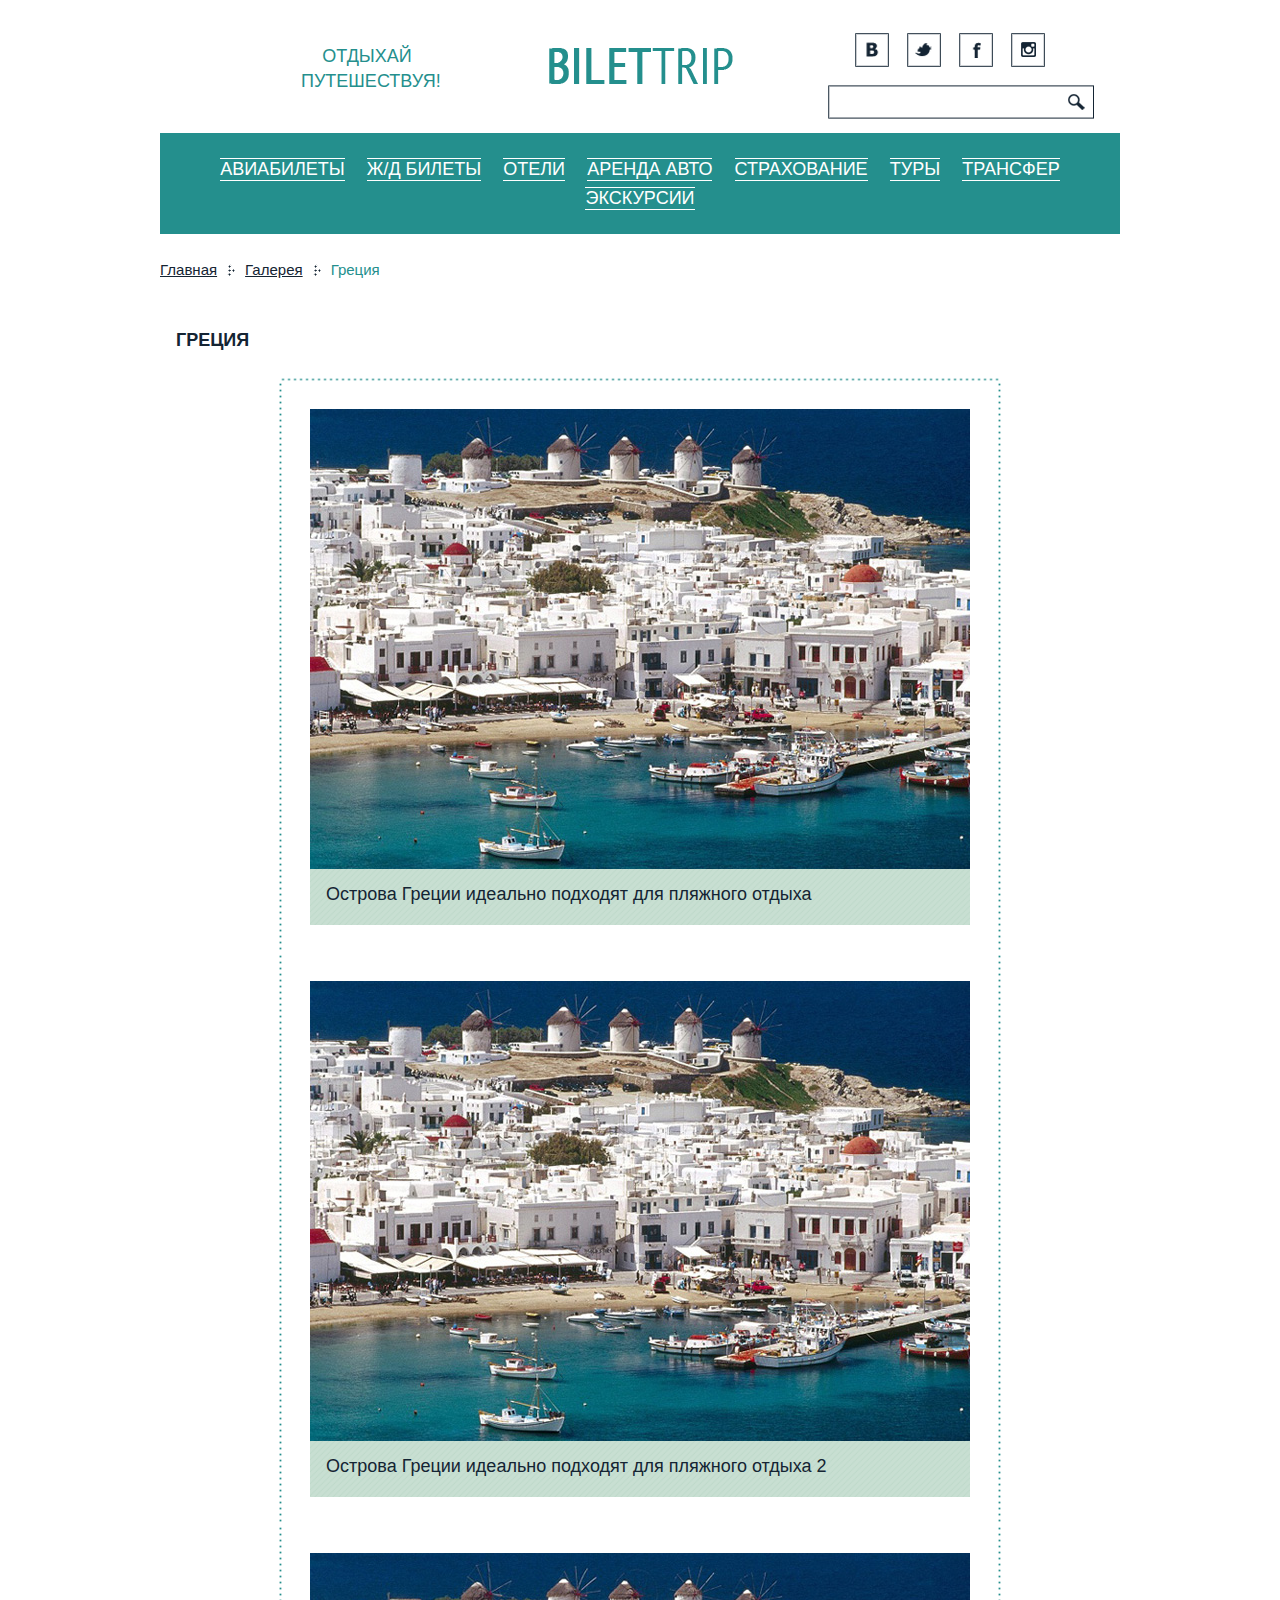
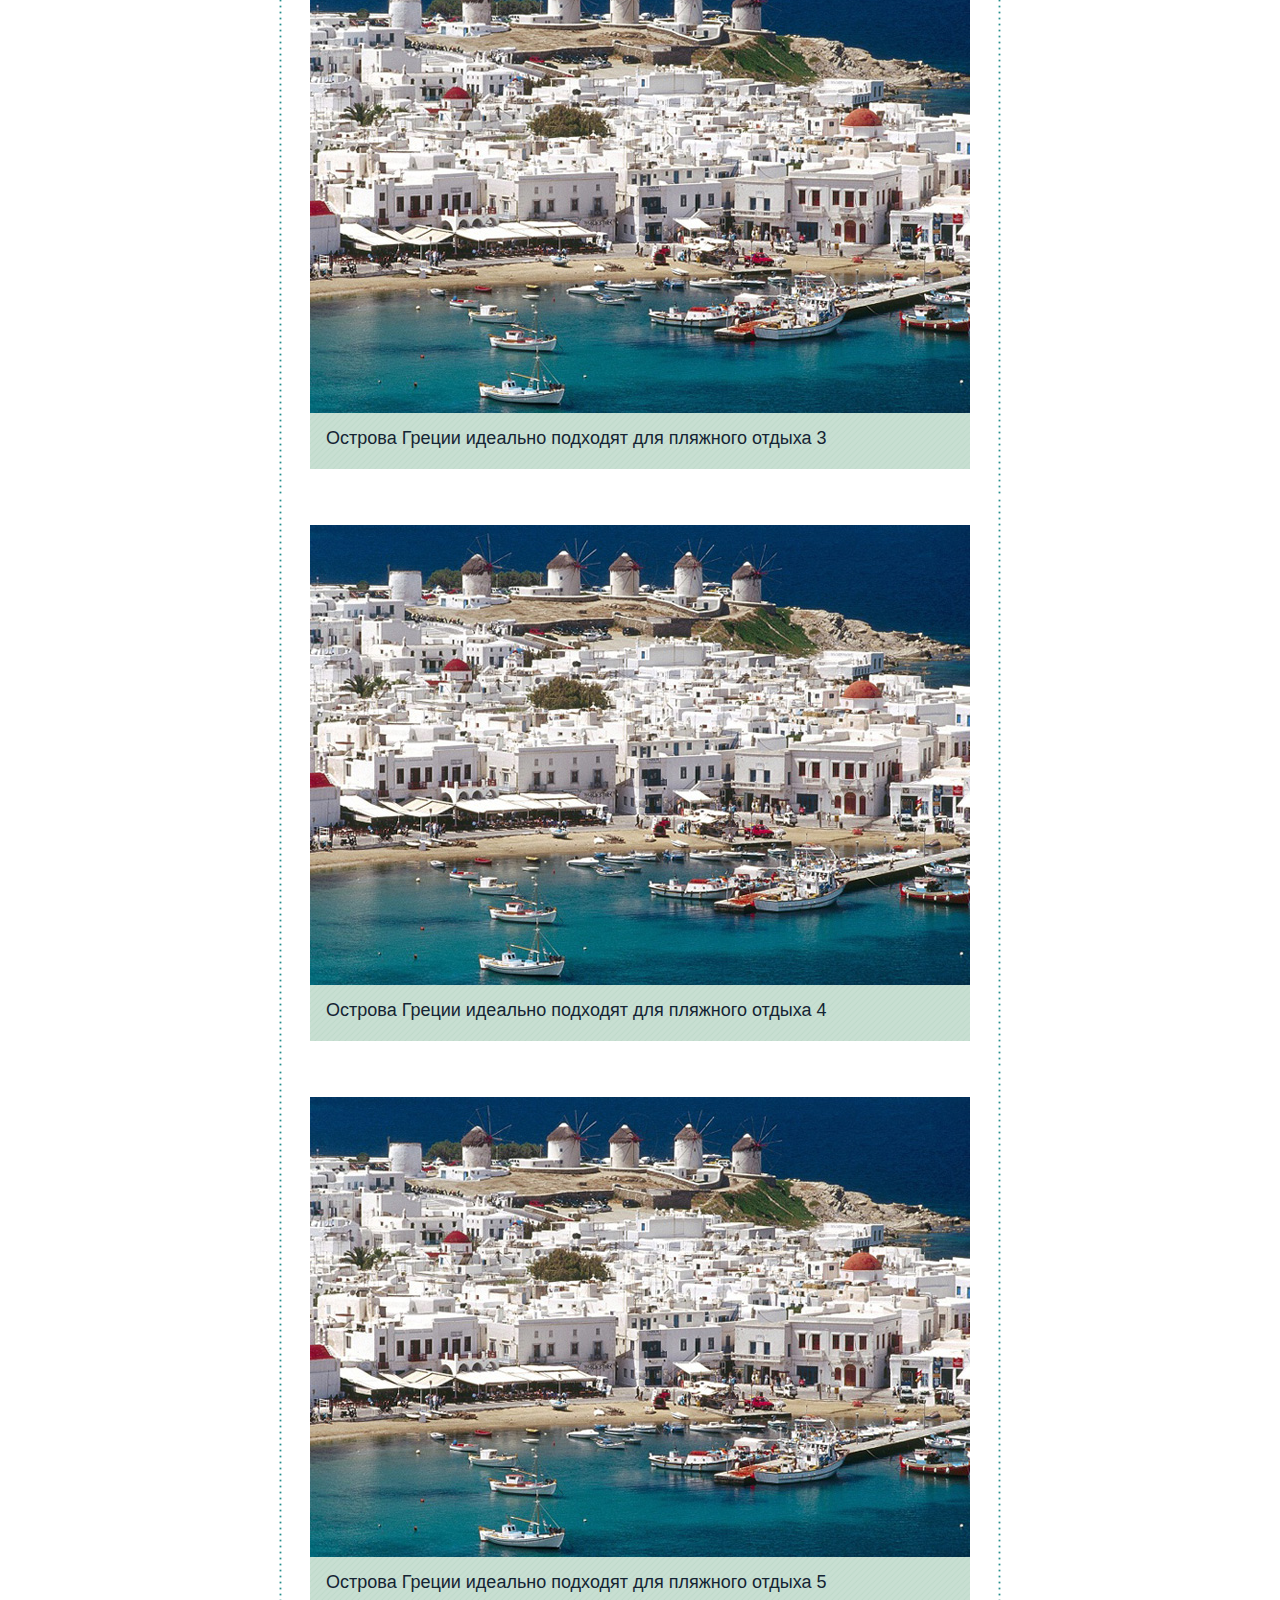
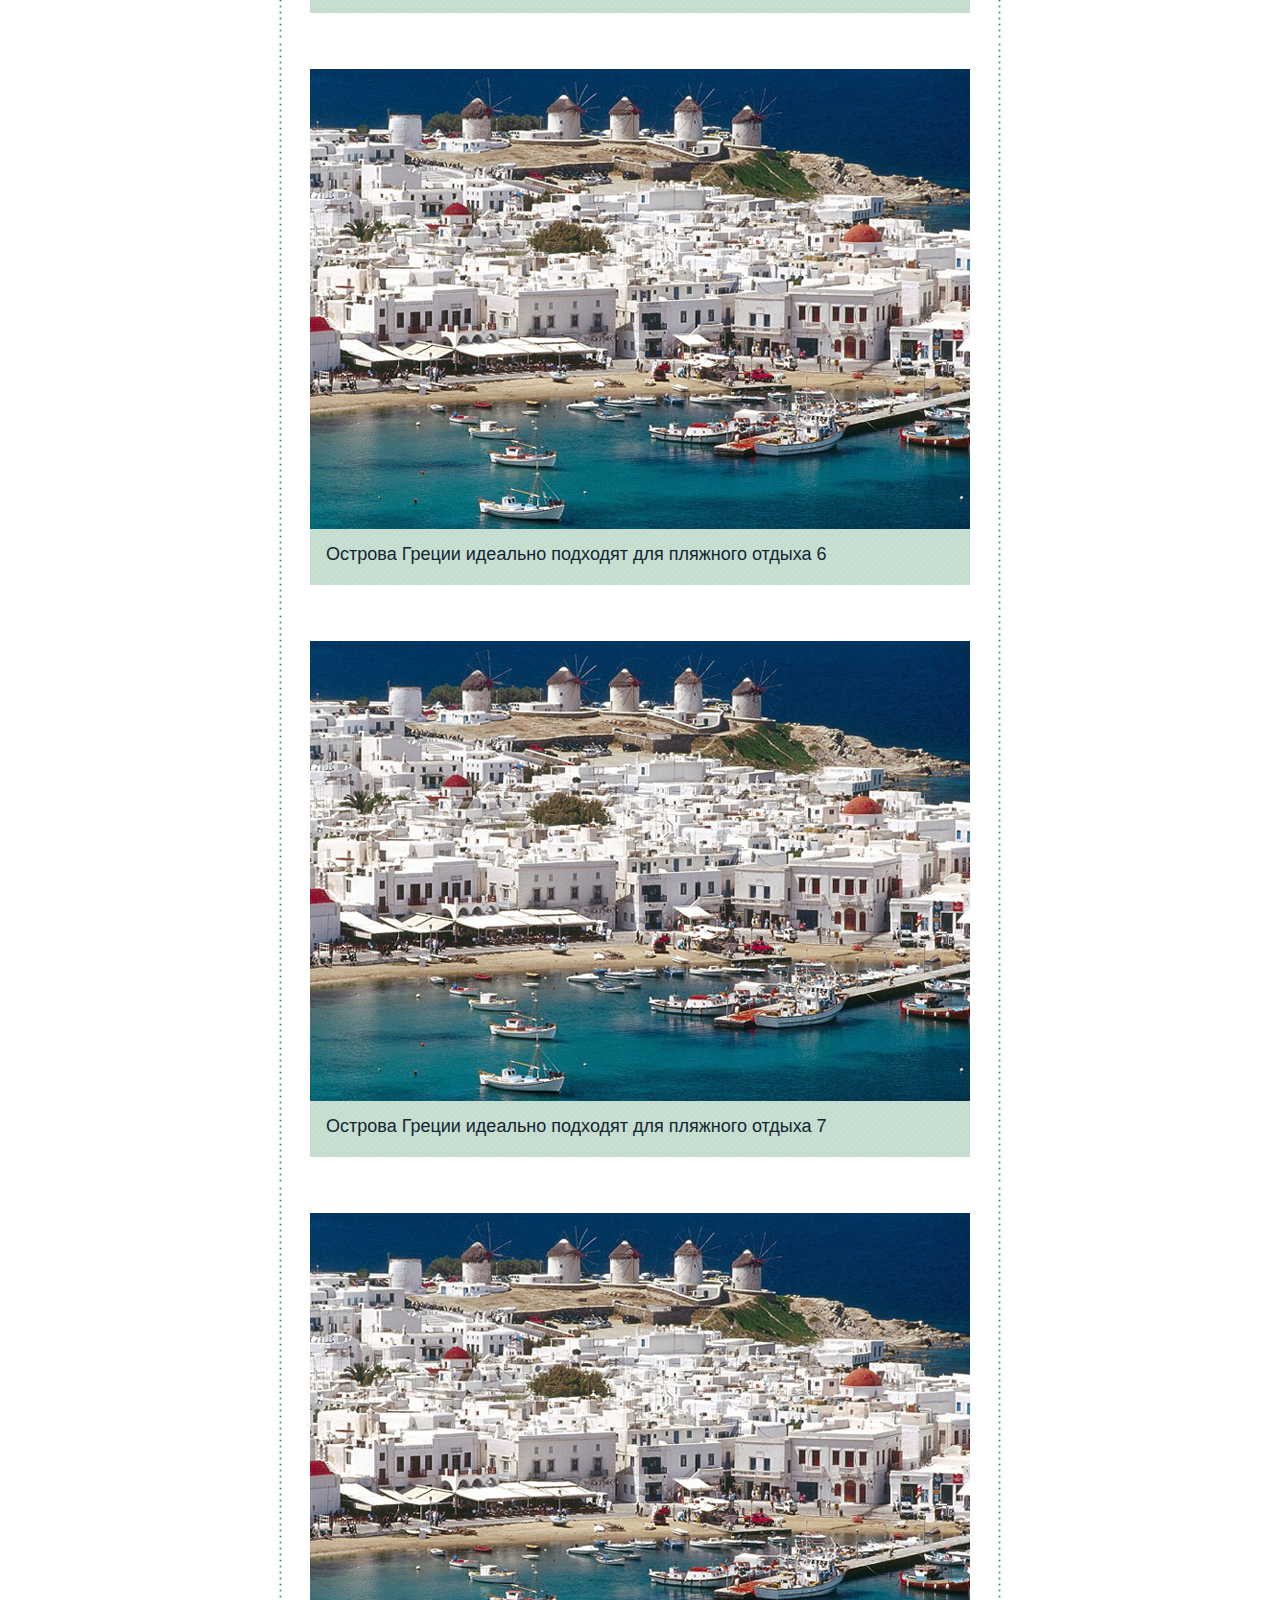
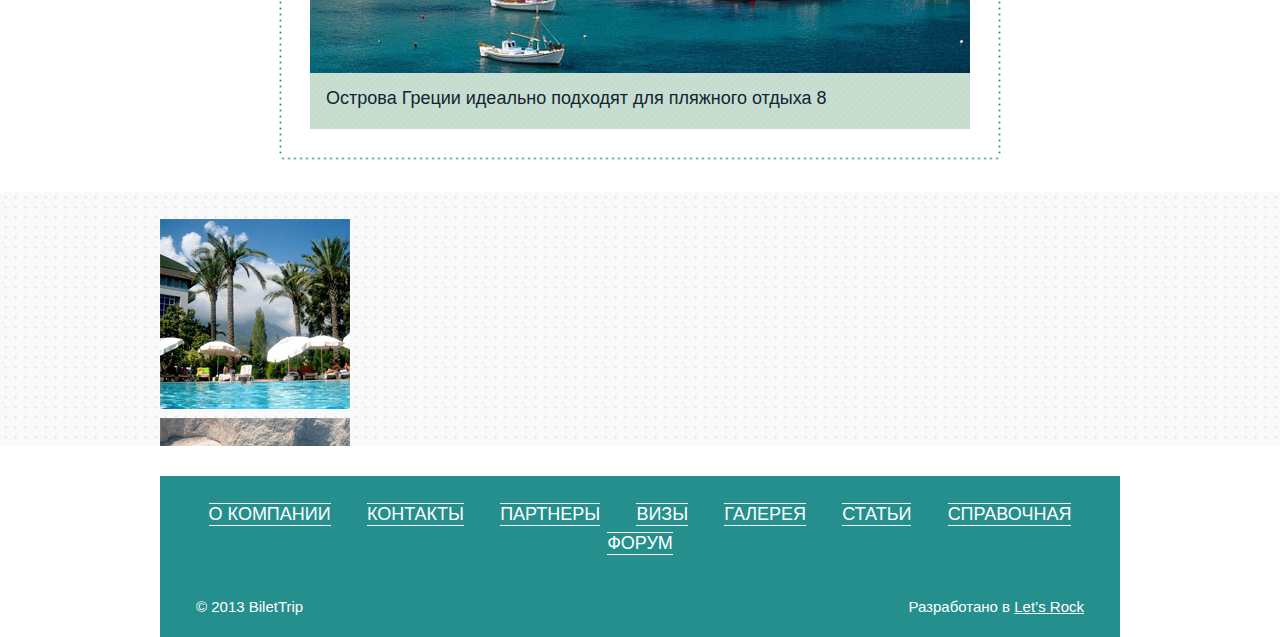
<file: gallery.html>
﻿<!DOCTYPE HTML PUBLIC "-//W3C//DTD HTML 4.01//EN" "http://www.w3.org/TR/html4/strict.dtd">
<html>
<head>
	<title>Bilettrip</title>
	<meta http-equiv="content-type" content="text/html; charset=utf-8">
	<link href="./style.css" rel="stylesheet" type="text/css" title="compact">
	<link href="./uniform.css" rel="stylesheet" type="text/css" title="compact">
	<script type="text/javascript" src="./js/jquery.js"></script>
	<script type="text/javascript" src="./js/easing.js"></script>
	<script type="text/javascript" src="./js/jcarousel.js"></script>
	<script type="text/javascript" src="./js/slides.js"></script>
	<script type="text/javascript" src="./js/uniform.js"></script>
	<script type="text/javascript" src="./js/dynamic.js"></script>
</head>
<body>
	<div class="wrapper">
		<div class="header">
			<p>Отдыхай путешествуя!</p>
			<a href="#"><img src="./images/logo.png" class="logo" width="184" height="36" alt=""></a>
			<ul>
				<li><a href="#"><img src="./images/vkontakte_icon.png" width="34" height="34" alt=""></a></li>
				<li><a href="#"><img src="./images/twitter_icon.png" width="34" height="34" alt=""></a></li>
				<li><a href="#"><img src="./images/facebook_icon.png" width="34" height="34" alt=""></a></li>
				<li><a href="#"><img src="./images/instagram_icon.png" width="34" height="34" alt=""></a></li>
			</ul>
			<div>
				<p><input type="text"></p>
				<button></button>
			</div>
		</div>
		<ul class="menu">
			<li><a href="#">Авиабилеты</a></li>
			<li><a href="#">Ж/Д билеты</a></li>
			<li><a href="#">Отели</a></li>
			<li><a href="#">Аренда авто</a></li>
			<li><a href="#">Страхование</a></li>
			<li><a href="#">Туры</a></li>
			<li><a href="#">Трансфер</a></li>
			<li><a href="#">Экскурсии</a></li>
		</ul>
		<div class="content">
			<ul class="breadcrumbs">
				<li><a href="#">Главная</a></li>
				<li><a href="#">Галерея</a></li>
				<li>Греция</li>
			</ul>
			<h2>Греция</h2>
			<div class="picture">
				<div>
					<div id="img1">
						<img src="./images/picture1.jpg" width="660" height="460" alt="">
						<p>Острова Греции идеально подходят для пляжного отдыха</p>
					</div>
					<div id="img2">
						<img src="./images/picture1.jpg" width="660" height="460" alt="">
						<p>Острова Греции идеально подходят для пляжного отдыха 2</p>
					</div>
					<div id="img3">
						<img src="./images/picture1.jpg" width="660" height="460" alt="">
						<p>Острова Греции идеально подходят для пляжного отдыха 3</p>
					</div>
					<div id="img4">
						<img src="./images/picture1.jpg" width="660" height="460" alt="">
						<p>Острова Греции идеально подходят для пляжного отдыха 4</p>
					</div>
					<div id="img5">
						<img src="./images/picture1.jpg" width="660" height="460" alt="">
						<p>Острова Греции идеально подходят для пляжного отдыха 5</p>
					</div>
					<div id="img6">
						<img src="./images/picture1.jpg" width="660" height="460" alt="">
						<p>Острова Греции идеально подходят для пляжного отдыха 6</p>
					</div>
					<div id="img7">
						<img src="./images/picture1.jpg" width="660" height="460" alt="">
						<p>Острова Греции идеально подходят для пляжного отдыха 7</p>
					</div>
					<div id="img8">
						<img src="./images/picture1.jpg" width="660" height="460" alt="">
						<p>Острова Греции идеально подходят для пляжного отдыха 8</p>
					</div>
				</div>
			</div>
			<div class="gallery">
				<ul class="carousel2">
					<li><a href="#img1"><img src="./images/gallery1.jpg" width="190" height="190" alt=""></a></li>
					<li><a href="#img2"><img src="./images/gallery2.jpg" width="190" height="190" alt=""></a></li>
					<li><a href="#img3"><img src="./images/gallery3.jpg" width="190" height="190" alt=""></a></li>
					<li><a href="#img4"><img src="./images/gallery4.jpg" width="190" height="190" alt=""></a></li>
					<li><a href="#img5"><img src="./images/gallery3.jpg" width="190" height="190" alt=""></a></li>
					<li><a href="#img6"><img src="./images/gallery2.jpg" width="190" height="190" alt=""></a></li>
					<li><a href="#img7"><img src="./images/gallery4.jpg" width="190" height="190" alt=""></a></li>
					<li><a href="#img8"><img src="./images/gallery1.jpg" width="190" height="190" alt=""></a></li>
				</ul>
			</div>
		</div>
		<div class="clear"></div>
	</div>
	<div class="footer">
		<ul>
			<li><a href="#">О компании</a></li>
			<li><a href="#">Контакты</a></li>
			<li><a href="#">Партнеры</a></li>
			<li><a href="#">Визы</a></li>
			<li><a href="#">Галерея</a></li>
			<li><a href="#">Статьи</a></li>
			<li><a href="#">Справочная</a></li>
			<li><a href="#">Форум</a></li>
		</ul>
		<div>
			<p class="copy">© 2013 BiletTrip</p>
			<p class="author">Разработано в <a href="http://letsrock.pro">Let’s Rock</a></p>
		</div>
	</div>
</body>
</html>
</file>
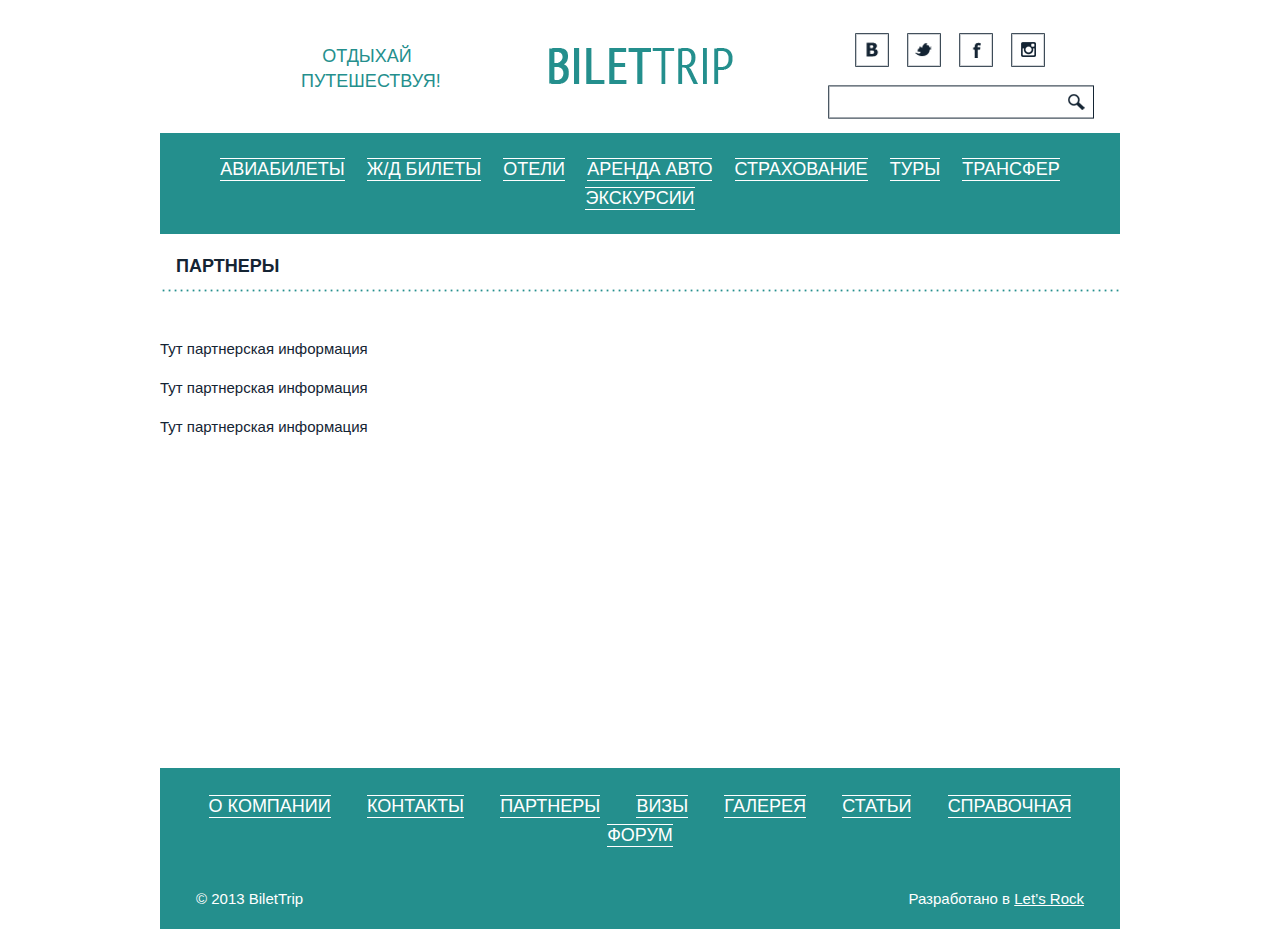
<file: partners.html>
﻿<!DOCTYPE HTML PUBLIC "-//W3C//DTD HTML 4.01//EN" "http://www.w3.org/TR/html4/strict.dtd">
<html>
<head>
	<title>Bilettrip</title>
	<meta http-equiv="content-type" content="text/html; charset=utf-8">
	<link href="./style.css" rel="stylesheet" type="text/css" title="compact">
	<link href="./uniform.css" rel="stylesheet" type="text/css" title="compact">
	<script type="text/javascript" src="./js/jquery.js"></script>
	<script type="text/javascript" src="./js/easing.js"></script>
	<script type="text/javascript" src="./js/jcarousel.js"></script>
	<script type="text/javascript" src="./js/slides.js"></script>
	<script type="text/javascript" src="./js/uniform.js"></script>
	<script type="text/javascript" src="./js/dynamic.js"></script>
</head>
<body>
	<div class="wrapper">
		<div class="header">
			<p>Отдыхай путешествуя!</p>
			<a href="#"><img src="./images/logo.png" class="logo" width="184" height="36" alt=""></a>
			<ul>
				<li><a href="#"><img src="./images/vkontakte_icon.png" width="34" height="34" alt=""></a></li>
				<li><a href="#"><img src="./images/twitter_icon.png" width="34" height="34" alt=""></a></li>
				<li><a href="#"><img src="./images/facebook_icon.png" width="34" height="34" alt=""></a></li>
				<li><a href="#"><img src="./images/instagram_icon.png" width="34" height="34" alt=""></a></li>
			</ul>
			<div>
				<p><input type="text"></p>
				<button></button>
			</div>
		</div>
		<ul class="menu">
			<li><a href="#">Авиабилеты</a></li>
			<li><a href="#">Ж/Д билеты</a></li>
			<li><a href="#">Отели</a></li>
			<li><a href="#">Аренда авто</a></li>
			<li><a href="#">Страхование</a></li>
			<li><a href="#">Туры</a></li>
			<li><a href="#">Трансфер</a></li>
			<li><a href="#">Экскурсии</a></li>
		</ul>
		<div class="content">
			<div class="sometext">
				<h1>Партнеры</h1>
				<p>Тут партнерская информация</p>
				<p>Тут партнерская информация</p>
				<p>Тут партнерская информация</p>
			</div>
		</div>
		<div class="clear"></div>
	</div>
	<div class="footer">
		<ul>
			<li><a href="#">О компании</a></li>
			<li><a href="#">Контакты</a></li>
			<li><a href="#">Партнеры</a></li>
			<li><a href="#">Визы</a></li>
			<li><a href="#">Галерея</a></li>
			<li><a href="#">Статьи</a></li>
			<li><a href="#">Справочная</a></li>
			<li><a href="#">Форум</a></li>
		</ul>
		<div>
			<p class="copy">© 2013 BiletTrip</p>
			<p class="author">Разработано в <a href="http://letsrock.pro">Let’s Rock</a></p>
		</div>
	</div>
</body>
</html>
</file>
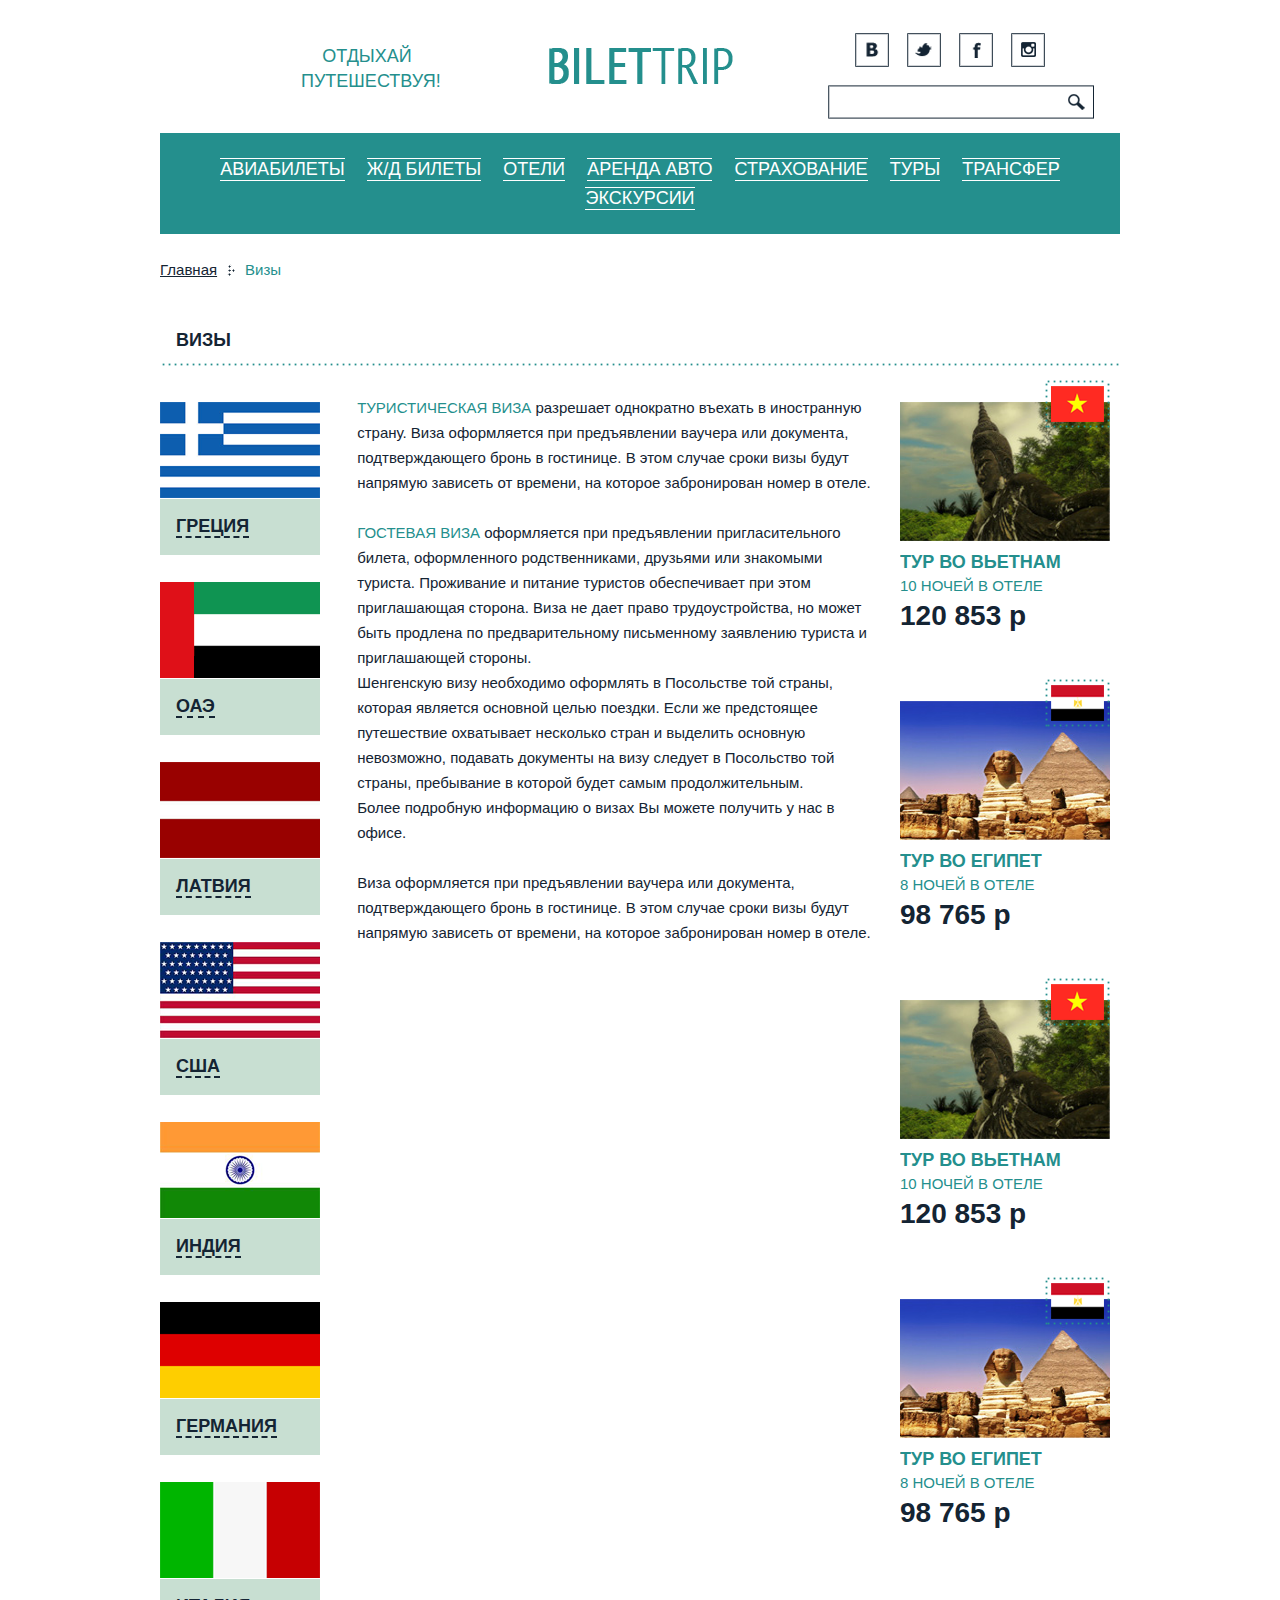
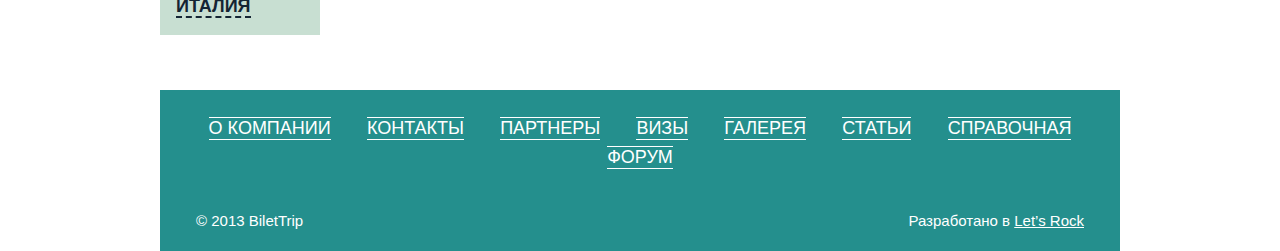
<file: visa.html>
﻿<!DOCTYPE HTML PUBLIC "-//W3C//DTD HTML 4.01//EN" "http://www.w3.org/TR/html4/strict.dtd">
<html>
<head>
	<title>Bilettrip</title>
	<meta http-equiv="content-type" content="text/html; charset=utf-8">
	<link href="./style.css" rel="stylesheet" type="text/css" title="compact">
	<link href="./uniform.css" rel="stylesheet" type="text/css" title="compact">
	<script type="text/javascript" src="./js/jquery.js"></script>
	<script type="text/javascript" src="./js/easing.js"></script>
	<script type="text/javascript" src="./js/jcarousel.js"></script>
	<script type="text/javascript" src="./js/jscrollpane.js"></script>
	<script type="text/javascript" src="./js/mousewheel.js"></script>
	<script type="text/javascript" src="./js/slides.js"></script>
	<script type="text/javascript" src="./js/uniform.js"></script>
	<script type="text/javascript" src="./js/dynamic.js"></script>
</head>
<body>
	<div class="wrapper">
		<div class="header">
			<p>Отдыхай путешествуя!</p>
			<a href="#"><img src="./images/logo.png" class="logo" width="184" height="36" alt=""></a>
			<ul>
				<li><a href="#"><img src="./images/vkontakte_icon.png" width="34" height="34" alt=""></a></li>
				<li><a href="#"><img src="./images/twitter_icon.png" width="34" height="34" alt=""></a></li>
				<li><a href="#"><img src="./images/facebook_icon.png" width="34" height="34" alt=""></a></li>
				<li><a href="#"><img src="./images/instagram_icon.png" width="34" height="34" alt=""></a></li>
			</ul>
			<div>
				<p><input type="text"></p>
				<button></button>
			</div>
		</div>
		<ul class="menu">
			<li><a href="#">Авиабилеты</a></li>
			<li><a href="#">Ж/Д билеты</a></li>
			<li><a href="#">Отели</a></li>
			<li><a href="#">Аренда авто</a></li>
			<li><a href="#">Страхование</a></li>
			<li><a href="#">Туры</a></li>
			<li><a href="#">Трансфер</a></li>
			<li><a href="#">Экскурсии</a></li>
		</ul>
		<div class="content">
			<ul class="breadcrumbs">
				<li><a href="#">Главная</a></li>
				<li>Визы</li>
			</ul>
			<h1>Визы</h1>
			<div class="visa">
				<ul>
					<li>
						<a href="#">
							<img src="./images/visa_flag1.png" width="160" height="96" alt="">
							<span><em>Греция</em></span>
						</a>
						<div>
							<div>
								<div>
									<h3>Туристическая виза в Грецию</h3>
									<div>
										<p>Греция — очередная страна-участница Шенгенского соглашения. Чтобы попасть в неё, вам понадобится туристическая виза. Её можно оформить в греческом консульстве на территории Российской Федерации. Если вы оформили тур в агентстве, вам помогут с отправкой документов за отдельную плату. Существует три типа туристических виз: стандартная, групповая и гостевая.</p>
										<p>Срок изготовления визы: до 10 рабочих дней.</p>
										<p>Визовый сбор: 35 евро.</p>
										<p>Сервисный сбор: до 1000 рублей.</p>
										<h4>Основные документы для оформления визы</h4>
										<ul>
											<li><a href="#">Анкета</a>, заполненная на английском или греческом языке и подписанная рукой заявителя.</li>
											<li><a href="#">Согласие на обработку персональных данных</a>.</li>
											<li>Заграничный паспорт как минимум с двумя чистыми страницами, действительный в течение 3 месяцев со дня окончания визы.</li>
											<li>Две цветные фотографии размером 35x45 мм на белом или голубом фоне.</li>
											<li>Медицинская страховка с минимальным лимитом в 30 тысяч евро.</li>
											<li>Копии всех страниц российского паспорта.</li>
											<li>Копии всех заполненных страниц заграничного паспорта.</li>
											<li>Копии старых шенгенских виз из прошлых паспортов.</li>
											<li>Медицинская страховка с минимальным лимитом выплаты в 30 тысяч евро.</li>
											<li>Договор с туристическим агентом о покупке тура.</li>
										</ul>
										<h4>Дополнительные документы при самостоятельной поездке</h4>
										<ul>
											<li>Подтверждение проживания — бронь отеля, подтвержение спонсорства или, если перечисленное невозможно, подробное описание путешествия.</li>
											<li>Подтверждение планируемого маршрута, например, авиабилеты.</li>
										</ul>
										<h4>Как подвердить платежеспособность?</h4>
										<ul>
											<li>Справкой с места работы с указанием заработной платы на фирменном бланке организации.</li>
											<li>Для индивидуальных предпринимателей — копией свидетельства о регистрации, о постановке на учет и налоговой декларацией за последний отчетный период.</li>
											<li>Выпиской с банковского счета международной карты, выпиской со сберегательного счета с печатью банка.</li>
											<li>Свидетельством о праве собственности на недвижимость.</li>
										</ul>
									</div>
									<p class="nav">
										<a href="#" class="prev">Предыдущий раздел</a>
										<a href="#" class="next">Следующий раздел</a>
									</p>
								</div>
								<div>
									<h3>Виза в Грецию 2</h3>
									<p>Необходимые документы для оформления визы в США:</p>
									<p>Заграничный паспорт, действующий, с личной подписью владельца (просим обращать внимание на наличие свободных страниц в паспорте – не менее 1-ой). 
									<p>Оригиналы всех аннулированных загранпаспортов.</p>
									<p>Ксерокопия внутреннего паспорта всех заполненных страниц.</p>
									<p>1 цветная фотография 5 х 5 см на белом или светлом фоне. Голова должна находиться в центре кадра. Размеры головы на снимке (от макушки до подбородка) – 2,5-3,5 см; глаза должны находиться на уровне от 2,8 до 3,5 см от нижнего края фотографии.</p>
									<p>Электронное заявление на визу DS-160.</p>
									<p>Ксерокопия свидетельства о браке и свидетельства о рождении ребенка (даже если дети не едут и им больше 18 лет).</p>
									<p>Документы (при наличии), свидетельствующие о вашем владении какой-либо собственностью (ксерокопия): приватизация жилья, владение домом, землей, гаражом; техпаспорт на автомобиль.</p>
									<p>Справка с места работы должна быть с указанием адреса компании, телефона, должности сотрудника, стажа работы и его оклада (не менее 45000 р.) на бланке предприятия. Справку не может подписать ни родственник, ни однофамилец. Туристы, работающие у частных предпринимателей, к справке с места работы должны приложить ксерокопию свидетельства о регистрации частного предпринимателя.</p>
									<p class="nav">
										<a href="#" class="prev">Предыдущий раздел</a>
										<a href="#" class="next">Следующий раздел</a>
									</p>
								</div>
								<div>
									<h3>Виза в Грецию 3</h3>
									<p>Необходимые документы для оформления визы в США:</p>
									<p>Заграничный паспорт, действующий, с личной подписью владельца (просим обращать внимание на наличие свободных страниц в паспорте – не менее 1-ой). 
									<p>Оригиналы всех аннулированных загранпаспортов.</p>
									<p>Ксерокопия внутреннего паспорта всех заполненных страниц.</p>
									<p>1 цветная фотография 5 х 5 см на белом или светлом фоне. Голова должна находиться в центре кадра. Размеры головы на снимке (от макушки до подбородка) – 2,5-3,5 см; глаза должны находиться на уровне от 2,8 до 3,5 см от нижнего края фотографии.</p>
									<p class="nav">
										<a href="#" class="prev">Предыдущий раздел</a>
										<a href="#" class="next">Следующий раздел</a>
									</p>
								</div>
							</div>
						</div>
					</li>
					<li>
						<a href="#">
							<img src="./images/visa_flag2.png" width="160" height="96" alt="">
							<span><em>ОАЭ</em></span>
						</a>
						<div>
							<div>
								<div>
									<h3>Виза в ОАЭ</h3>
									<p>Необходимые документы для оформления визы в США:</p>
									<p>Заграничный паспорт, действующий, с личной подписью владельца (просим обращать внимание на наличие свободных страниц в паспорте – не менее 1-ой). 
									<p>Оригиналы всех аннулированных загранпаспортов.</p>
									<p>Ксерокопия внутреннего паспорта всех заполненных страниц.</p>
									<p>1 цветная фотография 5 х 5 см на белом или светлом фоне. Голова должна находиться в центре кадра. Размеры головы на снимке (от макушки до подбородка) – 2,5-3,5 см; глаза должны находиться на уровне от 2,8 до 3,5 см от нижнего края фотографии.</p>
									<p>Электронное заявление на визу DS-160.</p>
									<p>Ксерокопия свидетельства о браке и свидетельства о рождении ребенка (даже если дети не едут и им больше 18 лет).</p>
									<p>Документы (при наличии), свидетельствующие о вашем владении какой-либо собственностью (ксерокопия): приватизация жилья, владение домом, землей, гаражом; техпаспорт на автомобиль.</p>
									<p>Справка с места работы должна быть с указанием адреса компании, телефона, должности сотрудника, стажа работы и его оклада (не менее 45000 р.) на бланке предприятия. Справку не может подписать ни родственник, ни однофамилец. Туристы, работающие у частных предпринимателей, к справке с места работы должны приложить ксерокопию свидетельства о регистрации частного предпринимателя.</p>
									<p class="nav">
										<a href="#" class="prev">Предыдущий раздел</a>
										<a href="#" class="next">Следующий раздел</a>
									</p>
								</div>
							</div>
						</div>
					</li>
					<li>
						<a href="#">
							<img src="./images/visa_flag3.png" width="160" height="96" alt="">
							<span><em>Латвия</em></span>
						</a>
						<div>
							<div>
								<div>
									<h3>Виза в Латвию</h3>
									<p>Необходимые документы для оформления визы в США:</p>
									<p>Заграничный паспорт, действующий, с личной подписью владельца (просим обращать внимание на наличие свободных страниц в паспорте – не менее 1-ой). 
									<p>Оригиналы всех аннулированных загранпаспортов.</p>
									<p>Ксерокопия внутреннего паспорта всех заполненных страниц.</p>
									<p>1 цветная фотография 5 х 5 см на белом или светлом фоне. Голова должна находиться в центре кадра. Размеры головы на снимке (от макушки до подбородка) – 2,5-3,5 см; глаза должны находиться на уровне от 2,8 до 3,5 см от нижнего края фотографии.</p>
									<p>Электронное заявление на визу DS-160.</p>
									<p>Ксерокопия свидетельства о браке и свидетельства о рождении ребенка (даже если дети не едут и им больше 18 лет).</p>
									<p>Документы (при наличии), свидетельствующие о вашем владении какой-либо собственностью (ксерокопия): приватизация жилья, владение домом, землей, гаражом; техпаспорт на автомобиль.</p>
									<p>Справка с места работы должна быть с указанием адреса компании, телефона, должности сотрудника, стажа работы и его оклада (не менее 45000 р.) на бланке предприятия. Справку не может подписать ни родственник, ни однофамилец. Туристы, работающие у частных предпринимателей, к справке с места работы должны приложить ксерокопию свидетельства о регистрации частного предпринимателя.</p>
									<p class="nav">
										<a href="#" class="prev">Предыдущий раздел</a>
										<a href="#" class="next">Следующий раздел</a>
									</p>
								</div>
							</div>
						</div>
					</li>
					<li>
						<a href="#">
							<img src="./images/visa_flag4.png" width="160" height="96" alt="">
							<span><em>США</em></span>
						</a>
						<div>
							<div>
								<div>
									<h3>Виза в США</h3>
									<p>Необходимые документы для оформления визы в США:</p>
									<p>Заграничный паспорт, действующий, с личной подписью владельца (просим обращать внимание на наличие свободных страниц в паспорте – не менее 1-ой). 
									<p>Оригиналы всех аннулированных загранпаспортов.</p>
									<p>Ксерокопия внутреннего паспорта всех заполненных страниц.</p>
									<p>1 цветная фотография 5 х 5 см на белом или светлом фоне. Голова должна находиться в центре кадра. Размеры головы на снимке (от макушки до подбородка) – 2,5-3,5 см; глаза должны находиться на уровне от 2,8 до 3,5 см от нижнего края фотографии.</p>
									<p>Электронное заявление на визу DS-160.</p>
									<p>Ксерокопия свидетельства о браке и свидетельства о рождении ребенка (даже если дети не едут и им больше 18 лет).</p>
									<p>Документы (при наличии), свидетельствующие о вашем владении какой-либо собственностью (ксерокопия): приватизация жилья, владение домом, землей, гаражом; техпаспорт на автомобиль.</p>
									<p>Справка с места работы должна быть с указанием адреса компании, телефона, должности сотрудника, стажа работы и его оклада (не менее 45000 р.) на бланке предприятия. Справку не может подписать ни родственник, ни однофамилец. Туристы, работающие у частных предпринимателей, к справке с места работы должны приложить ксерокопию свидетельства о регистрации частного предпринимателя.</p>
									<p class="nav">
										<a href="#" class="prev">Предыдущий раздел</a>
										<a href="#" class="next">Следующий раздел</a>
									</p>
								</div>
							</div>
						</div>
					</li>
					<li>
						<a href="#">
							<img src="./images/visa_flag5.png" width="160" height="96" alt="">
							<span><em>Индия</em></span>
						</a>
						<div>
							<div>
								<div>
									<h3>Виза в Индию</h3>
									<p>Необходимые документы для оформления визы в США:</p>
									<p>Заграничный паспорт, действующий, с личной подписью владельца (просим обращать внимание на наличие свободных страниц в паспорте – не менее 1-ой). 
									<p>Оригиналы всех аннулированных загранпаспортов.</p>
									<p>Ксерокопия внутреннего паспорта всех заполненных страниц.</p>
									<p>1 цветная фотография 5 х 5 см на белом или светлом фоне. Голова должна находиться в центре кадра. Размеры головы на снимке (от макушки до подбородка) – 2,5-3,5 см; глаза должны находиться на уровне от 2,8 до 3,5 см от нижнего края фотографии.</p>
									<p>Электронное заявление на визу DS-160.</p>
									<p>Ксерокопия свидетельства о браке и свидетельства о рождении ребенка (даже если дети не едут и им больше 18 лет).</p>
									<p>Документы (при наличии), свидетельствующие о вашем владении какой-либо собственностью (ксерокопия): приватизация жилья, владение домом, землей, гаражом; техпаспорт на автомобиль.</p>
									<p>Справка с места работы должна быть с указанием адреса компании, телефона, должности сотрудника, стажа работы и его оклада (не менее 45000 р.) на бланке предприятия. Справку не может подписать ни родственник, ни однофамилец. Туристы, работающие у частных предпринимателей, к справке с места работы должны приложить ксерокопию свидетельства о регистрации частного предпринимателя.</p>
									<p class="nav">
										<a href="#" class="prev">Предыдущий раздел</a>
										<a href="#" class="next">Следующий раздел</a>
									</p>
								</div>
							</div>
						</div>
					</li>
					<li>
						<a href="#">
							<img src="./images/visa_flag6.png" width="160" height="96" alt="">
							<span><em>Германия</em></span>
						</a>
						<div>
							<div>
								<div>
									<h3>Виза в Германию</h3>
									<p>Необходимые документы для оформления визы в США:</p>
									<p>Заграничный паспорт, действующий, с личной подписью владельца (просим обращать внимание на наличие свободных страниц в паспорте – не менее 1-ой). 
									<p>Оригиналы всех аннулированных загранпаспортов.</p>
									<p>Ксерокопия внутреннего паспорта всех заполненных страниц.</p>
									<p>1 цветная фотография 5 х 5 см на белом или светлом фоне. Голова должна находиться в центре кадра. Размеры головы на снимке (от макушки до подбородка) – 2,5-3,5 см; глаза должны находиться на уровне от 2,8 до 3,5 см от нижнего края фотографии.</p>
									<p>Электронное заявление на визу DS-160.</p>
									<p>Ксерокопия свидетельства о браке и свидетельства о рождении ребенка (даже если дети не едут и им больше 18 лет).</p>
									<p>Документы (при наличии), свидетельствующие о вашем владении какой-либо собственностью (ксерокопия): приватизация жилья, владение домом, землей, гаражом; техпаспорт на автомобиль.</p>
									<p>Справка с места работы должна быть с указанием адреса компании, телефона, должности сотрудника, стажа работы и его оклада (не менее 45000 р.) на бланке предприятия. Справку не может подписать ни родственник, ни однофамилец. Туристы, работающие у частных предпринимателей, к справке с места работы должны приложить ксерокопию свидетельства о регистрации частного предпринимателя.</p>
									<p class="nav">
										<a href="#" class="prev">Предыдущий раздел</a>
										<a href="#" class="next">Следующий раздел</a>
									</p>
								</div>
							</div>
						</div>
					</li>
					<li>
						<a href="#">
							<img src="./images/visa_flag7.png" width="160" height="96" alt="">
							<span><em>Италия</em></span>
						</a>
						<div>
							<div>
								<div>
									<h3>Виза в Италию</h3>
									<p>Необходимые документы для оформления визы в США:</p>
									<p>Заграничный паспорт, действующий, с личной подписью владельца (просим обращать внимание на наличие свободных страниц в паспорте – не менее 1-ой). 
									<p>Оригиналы всех аннулированных загранпаспортов.</p>
									<p>Ксерокопия внутреннего паспорта всех заполненных страниц.</p>
									<p>1 цветная фотография 5 х 5 см на белом или светлом фоне. Голова должна находиться в центре кадра. Размеры головы на снимке (от макушки до подбородка) – 2,5-3,5 см; глаза должны находиться на уровне от 2,8 до 3,5 см от нижнего края фотографии.</p>
									<p>Электронное заявление на визу DS-160.</p>
									<p>Ксерокопия свидетельства о браке и свидетельства о рождении ребенка (даже если дети не едут и им больше 18 лет).</p>
									<p>Документы (при наличии), свидетельствующие о вашем владении какой-либо собственностью (ксерокопия): приватизация жилья, владение домом, землей, гаражом; техпаспорт на автомобиль.</p>
									<p>Справка с места работы должна быть с указанием адреса компании, телефона, должности сотрудника, стажа работы и его оклада (не менее 45000 р.) на бланке предприятия. Справку не может подписать ни родственник, ни однофамилец. Туристы, работающие у частных предпринимателей, к справке с места работы должны приложить ксерокопию свидетельства о регистрации частного предпринимателя.</p>
									<p class="nav">
										<a href="#" class="prev">Предыдущий раздел</a>
										<a href="#" class="next">Следующий раздел</a>
									</p>
								</div>
							</div>
						</div>
					</li>
				</ul>
				<div>
					<p><span>Туристическая виза</span> разрешает однократно въехать в иностранную страну. Виза оформляется при предъявлении ваучера или документа, подтверждающего бронь в гостинице. В этом случае сроки визы будут напрямую зависеть от времени, на которое забронирован номер в отеле.</p>
					<p><span>Гостевая виза</span> оформляется при предъявлении пригласительного билета, оформленного родственниками, друзьями или знакомыми туриста. Проживание и питание туристов обеспечивает при этом приглашающая сторона. Виза не дает право трудоустройства, но может быть продлена по предварительному письменному заявлению туриста и приглашающей стороны.<br>
					Шенгенскую визу необходимо оформлять в Посольстве той страны, которая является основной целью поездки. Если же предстоящее путешествие охватывает несколько стран и выделить основную невозможно, подавать документы на визу следует в Посольство той страны, пребывание в которой будет самым продолжительным.<br>
					Более подробную информацию о визах Вы можете получить у нас в офисе.</p>
					<p>Виза оформляется при предъявлении ваучера или документа, подтверждающего бронь в гостинице. В этом случае сроки визы будут напрямую зависеть от времени, на которое забронирован номер в отеле.</p>
				</div>
			</div>
			<div class="rb">
				<div class="list">
					<div>
						<span><img src="./images/flag1.png" width="53" height="36" alt=""></span>
						<div>
							<img src="./images/announcement1.jpg" width="220" height="139" alt="">
						</div>
						<h3><a href="#">Тур во Вьетнам</a></h3>
						<p>10 ночей в отеле Holetname</p>
						<h5>120 853 р</h5>
					</div>
					<div>
						<span><img src="./images/flag2.png" width="53" height="36" alt=""></span>
						<div>
							<img src="./images/announcement2.jpg" width="220" height="139" alt="">
						</div>
						<h3><a href="#">Тур во Египет</a></h3>
						<p>8 ночей в отеле Holetname</p>
						<h5>98 765 р</h5>
					</div>
					<div>
						<span><img src="./images/flag1.png" width="53" height="36" alt=""></span>
						<div>
							<img src="./images/announcement1.jpg" width="220" height="139" alt="">
						</div>
						<h3><a href="#">Тур во Вьетнам</a></h3>
						<p>10 ночей в отеле Holetname</p>
						<h5>120 853 р</h5>
					</div>
					<div>
						<span><img src="./images/flag2.png" width="53" height="36" alt=""></span>
						<div>
							<img src="./images/announcement2.jpg" width="220" height="139" alt="">
						</div>
						<h3><a href="#">Тур во Египет</a></h3>
						<p>8 ночей в отеле Holetname</p>
						<h5>98 765 р</h5>
					</div>
				</div>
			</div>
		</div>
		<div class="clear"></div>
	</div>
	<div class="footer">
		<ul>
			<li><a href="#">О компании</a></li>
			<li><a href="#">Контакты</a></li>
			<li><a href="#">Партнеры</a></li>
			<li><a href="#">Визы</a></li>
			<li><a href="#">Галерея</a></li>
			<li><a href="#">Статьи</a></li>
			<li><a href="#">Справочная</a></li>
			<li><a href="#">Форум</a></li>
		</ul>
		<div>
			<p class="copy">© 2013 BiletTrip</p>
			<p class="author">Разработано в <a href="http://letsrock.pro">Let’s Rock</a></p>
		</div>
	</div>
</body>
</html>
</file>
<file: style.css>
﻿/* Fonts */

@font-face {
	font-family:'PT Sans';
	font-style:normal;
	font-weight:400;
	src:local('PT Sans'), local('PTSans-Regular'), url(http://themes.googleusercontent.com/static/fonts/ptsans/v5/yrzXiAvgeQQdopyG8QSg8Q.woff) format('woff');
}
@font-face {
	font-family:'PT Sans';
	font-style:normal;
	font-weight:700;
	src:local('PT Sans Bold'), local('PTSans-Bold'), url(http://themes.googleusercontent.com/static/fonts/ptsans/v5/g46X4VH_KHOWAAa-HpnGPhsxEYwM7FgeyaSgU71cLG0.woff) format('woff');
}
@font-face {
	font-family:'PT Sans';
	font-style:italic;
	font-weight:400;
	src:local('PT Sans Italic'), local('PTSans-Italic'), url(http://themes.googleusercontent.com/static/fonts/ptsans/v5/7dSh6BcuqDLzS2qAASIeuj8E0i7KZn-EPnyo3HZu7kw.woff) format('woff');
}
@font-face {
	font-family:'PT Sans';
	font-style:italic;
	font-weight:700;
	src:local('PT Sans Bold Italic'), local('PTSans-BoldItalic'), url(http://themes.googleusercontent.com/static/fonts/ptsans/v5/lILlYDvubYemzYzN7GbLkIraN7vELC11_xip9Rz-hMs.woff) format('woff');
}
@font-face {
	font-family:'PT Sans Narrow';
	font-style:normal;
	font-weight:400;
	src:local('PT Sans Narrow'), local('PTSans-Narrow'), url(http://themes.googleusercontent.com/static/fonts/ptsansnarrow/v4/UyYrYy3ltEffJV9QueSi4S4mX3cpNo8MnLri8k21-rs.woff) format('woff');
}
@font-face {
	font-family:'PT Sans Narrow';
	font-style:normal;
	font-weight:700;
	src:local('PT Sans Narrow Bold'), local('PTSans-NarrowBold'), url(http://themes.googleusercontent.com/static/fonts/ptsansnarrow/v4/Q_pTky3Sc3ubRibGToTAYigwe3ZcNEyK1ut-Sjba9Qg.woff) format('woff');
}

/* Default */

html {
	height:100%;
}
body {
	height:100%;
	color:#142433;
	font-size:15px;
	line-height:29px;
    font-family:'PT Sans', sans-serif;
	padding:0;
	margin:0;
	background:#ffffff;
}
p {
	text-indent:0;
	padding:0;
	margin:0 0 10px;
}
table {
	margin:0 0 10px;
	border-collapse:collapse;
}
table td {
	padding:0;
}
:focus {
	outline:none;
}
img {
	padding:0;
	margin:0;
	border:0;
}
a {
	color:#248f8d;
	text-decoration:underline;
}
a:hover {
	text-decoration:none;
}
form {
	margin:0;
}
ul {
	margin:0 0 10px 16px;
	padding:0;
}
ul li {
	padding:0;
	list-style:none;
}
ol {
	margin:0 0 10px 18px;
	padding:0;
}
* +html ol {
	padding:0 0 0 5px;
}
ol li {
	padding:0 0 0 16px;
}
input, select, textarea {
	color:#142433;
	font-size:15px;
    font-family:'PT Sans', sans-serif;
	padding:0;
	margin:0;
	background:none;
	border:0;
}
textarea {
	overflow:auto;
}
button {
    font-family:'PT Sans', sans-serif;
	margin:0;
	border:0;
	-moz-box-shadow:border-box;
	-webkit-box-shadow:border-box;
	box-sizing:border-box;
}
button::-moz-focus-inner {
	padding:0;
	border:0;
}
::-webkit-input-placeholder {
	color:#142433;
}
:-moz-placeholder {
	color:#142433;
}
::-moz-placeholder {
	color:#142433;
}
:-ms-input-placeholder {
	color:#142433;
}
.wrapper {
	position:relative;
	min-width:960px;
	min-height:100%;
	height:auto !important;
	height:100%;
}

/* Header */

.header {
	position:relative;
	width:960px;
	height:133px;
	margin:0 auto;
}
.header > p {
	position:absolute;
	left:141px;
	top:44px;
	width:132px;
	color:#248f8d;
	font-size:18px;
	line-height:25px;
	text-align:center;
	text-transform:uppercase;
}
.header .logo {
	position:absolute;
	left:389px;
	top:48px;
}
.header > ul {
	position:absolute;
	right:47px;
	top:33px;
	width:246px;
	text-align:center;
	margin:0;
}
.header > ul li {
	display:inline-block;
	margin:0 7px;
}
.header > div {
	position:absolute;
	right:26px;
	top:85px;
	width:266px;
	height:34px;
	background:url('./images/search_bg.png') no-repeat left top;
}
.header > div p {
	float:left;
	overflow:hidden;
	width:232px;
	height:32px;
	margin:1px 0 0 1px;
}
.header > div p input {
	width:214px;
	padding:6px 9px;
}
.header > div button {
	position:absolute;
	right:1px;
	top:1px;
	width:32px;
	height:32px;
	cursor:pointer;
	background:url('./images/search_submit.png') no-repeat 7px 8px;
}
.menu {
	clear:both;
	overflow:hidden;
	width:960px;
	text-align:center;
	padding:22px 0 21px;
	margin:0 auto 20px;
	background:#248f8d;
}
.menu li {
	display:inline-block;
	font-size:18px;
	line-height:21px;
	text-transform:uppercase;
	margin:0 9px;
}
.menu li a {
	display:block;
	color:#ffffff;
	text-decoration:none;
	border-top:1px solid #ffffff;
	border-bottom:1px solid #ffffff;
}
.menu li a:hover {
	border-top:1px solid transparent;
	border-bottom:1px solid transparent;
}

/* Index */

.search {
	width:960px;
	padding:0 0 3px;
	margin:0 auto 32px;
	background:url('./images/line_bg.png') no-repeat center bottom;
}
.search > div {
	padding:23px 0 0;
	background:url('./images/search_t.png') no-repeat center top;
}
.search > div > div {
	padding:20px 44px 15px;
	background:url('./images/search_v.png') repeat-y center;
}
.search p {
	font-size:18px;
	line-height:22px;
	margin:0 0 2px;
}
.search p span {
	display:block;
	margin:0 0 5px;
}
.search p input[type="text"] {
	width:372px;
	padding:15px;
	background:#f3f4d3;
}
.search h2 {
	font-size:18px;
	line-height:22px;
	text-transform:uppercase;
	padding:0;
	margin:0 0 29px;
}
.search .directions {
	clear:both;
	overflow:hidden;
	margin:0 0 20px;
	background:url('./images/directions_icon.png') no-repeat center 35px;
}
.search .directions p {
	float:left;
	width:402px;
	margin:0 0 0 68px;
}
.search .directions p:first-child {
	margin-left:0;
}
.search .data {
	clear:both;
	overflow:hidden;
	margin:0 0 20px;
}
.search .data p {
	position:relative;
	float:left;
	width:402px;
	margin:0 0 0 68px;
}
.search .data p:first-child {
	margin-left:0;
}
.search .data p input[type="text"] {
	width:327px;
	padding:15px 60px 15px 15px;
}
.search .data p .checker {
	float:left;
	margin:1px 10px 0 0;
}
.search .data p em {
	float:right;
	display:block;
	font-style:normal;
}
.search .data p button.calendar {
	position:absolute;
	right:0;
	top:27px;
	display:block;
	width:60px;
	height:49px;
	cursor:pointer;
	background:url('./images/calendar_icon.png') no-repeat 17px 11px;
}
.search .more {
	clear:both;
	overflow:hidden;
	margin:0 0 20px;
}
.search .more p {
	position:relative;
	float:left;
}
.search .more p.quantity {
	width:367px;
}
.search .more p span {
	clear:both;
	overflow:hidden;
}
.search .more .selector {
	float:left;
	margin:0 20px 0 0;
}
.search .more img {
	float:left;
	margin:0 20px 0 0;
}
.search .more p.class {
	width:128px;
}
.search .more p.class .selector {
	width:120px !important; 
}
.search .more p.class .selector span {
	width:96px !important; 
}
.search .more button {
	float:right;
	color:#142433;
	font-size:28px;
	line-height:32px;
	font-family:'PT Sans Narrow', sans-serif;
	text-transform:uppercase;
	cursor:pointer;
	padding:14px 97px 12px;
	background:#c8dfd2;
}
.search .more button:hover {
	background:#b3ccbd;
}
.search .more button:active {
	background:#9fb7a8;
}
.search h3 {
	font-size:18px;
	line-height:22px;
	text-transform:uppercase;
	padding:0;
	margin:36px 0 0;
}
.index {
	background:url('./images/index_bg.png') repeat;
	margin:0 0 32px;
}
.index > div {
	clear:both;
	overflow:hidden;
	width:960px;
	padding:27px 0 21px;
	margin:0 auto;
}
.index > div > .lb {
	float:left;
	width:720px;
	margin:0 0 -30px;
}
.index > div > .lb > div {
	margin:0 0 30px;
}
.index > div > .lb > div h2 {
	font-size:18px;
	line-height:22px;
	text-transform:uppercase;
	padding:18px 18px 16px;
	margin:0 0 20px;
	background:#c8dfd2;
}
.index > div > .lb > div > div {
	position:relative;
	width:720px;
	height:230px;
}
.index > div > .lb > div > div .prev, .index > div > .lb > div > div .next {
	position:absolute;
	top:53px;
	z-index:100;
	display:block;
	width:18px;
	height:34px;
}
.index > div > .lb > div > div .prev {
	left:10px;
	background:url('./images/index_lb_prev.png') no-repeat left top;
}
.index > div > .lb > div > div .next {
	right:10px;
	background:url('./images/index_lb_next.png') no-repeat left top;
}
.index > div > .lb > div > div .pagination {
	display:none;
}
.index > div > .lb > div > div .container > div > div {
	clear:both;
	overflow:hidden;
	width:720px;
	height:230px;
	text-align:center;
}
.index > div > .lb > div > div .container > div > div > div {
	position:relative;
	display:inline-block;
	width:241px;
	height:230px;
	margin:0 38px;
	text-align:left;
}
.index > div > .lb > div > div .container > div > div > div > div {
	position:relative;
	width:241px;
	height:139px;
	margin:0 0 10px;
}
.index > div > .lb > div > div .container > div > div > div > div > img {
	position:absolute;
	top:0;
	right:0;
	bottom:0;
	left:0;
	max-width:241px;
	max-height:139px;
	margin:auto;
}
.index > div > .lb > div > div .container > div > div > div > span {
	position:absolute;
	left:201px;
	top:9px;
	z-index:1;
	display:block;
	width:65px;
	height:49px;
	background:url('./images/flag_bg.png') no-repeat left top;
}
.index > div > .lb > div > div .container > div > div > div > span > img {
	position:absolute;
	top:0;
	right:0;
	bottom:0;
	left:0;
	max-width:53px;
	max-height:36px;
	margin:auto;
}
.index > div > .lb > div > div .container > div > div > div h3 {
	overflow:hidden;
	height:22px;
	color:#248f8d;
	font-size:18px;
	line-height:22px;
	text-transform:uppercase;
	padding:0;
	margin:0 0 3px;
}
.index > div > .lb > div > div .container > div > div > div h3 a {
	color:#248f8d;
	text-decoration:none;
}
.index > div > .lb > div > div .container > div > div > div h3 a:hover {
	text-decoration:underline;
}
.index > div > .lb > div > div .container > div > div > div p {
	overflow:hidden;
	height:19px;
	color:#248f8d;
	font-size:15px;
	line-height:19px;
	text-transform:uppercase;
	margin:0 0 5px;
}
.index > div > .lb > div > div .container > div > div > div h5 {
	overflow:hidden;
	height:32px;
	font-size:28px;
	line-height:32px;
	padding:0;
	margin:0;
}
.index > div > .rb {
	float:right;
	width:220px;
	margin:0 0 -31px;
}
.index > div > .rb > div {
	margin:0 0 31px;
}
.index > div > .rb > div img {
	margin:0 0 -4px;
}
.information {
	clear:both;
	overflow:hidden;
	width:960px;
	margin:0 auto 60px;
	background:url('./images/line_bg.png') no-repeat center bottom;
}
.information > div {
	clear:both;
	overflow:hidden;
	padding:0 0 27px;
	background:url('./images/information_h3.png') no-repeat center top;
}
.information > div > .articles {
	float:left;
	width:710px;
}
.information > div > .articles h2 {
	color:#248f8d;
	font-size:18px;
	line-height:22px;
	text-transform:uppercase;
	padding:17px 22px 16px;
	margin:0 0 22px;
}
.information > div > .articles > div {
	clear:both;
	overflow:hidden;
	position:relative;
	padding:0 0 25px 286px;
	margin:0 0 28px;
}
.information > div > .articles > div:last-child {
	margin-bottom:0;
}
.information > div > .articles > div img {
	float:left;
	margin:6px 0 -21px -286px;
}
.information > div > .articles > div h3 {
	font-size:18px;
	line-height:25px;
	text-transform:uppercase;
	padding:0;
	margin:0 0 12px;
}
.information > div > .articles > div h3 a {
	color:#142433;
	text-decoration:none;
}
.information > div > .articles > div h3 a:hover {
	text-decoration:underline;
}
.information > div > .articles > div p {
	line-height:25px;
	margin:0;
}
.information > div > .articles > div h5 {
	position:absolute;
	right:0;
	bottom:0;
	font-size:15px;
	line-height:25px;
	font-weight:normal;
	padding:0;
	margin:0;
}
.information > div > .reviews {
	float:right;
	width:220px;
}
.information > div > .reviews h2 {
	color:#248f8d;
	font-size:18px;
	line-height:22px;
	text-transform:uppercase;
	padding:17px 0 16px;
	margin:0 0 22px;
}
.information > div > .reviews > div {
	margin:0 0 36px;
}
.information > div > .reviews > div:last-child {
	margin-bottom:0;
}
.information > div > .reviews > div h5 {
	font-size:15px;
	line-height:25px;
	padding:0;
	margin:0 0 2px;
}
.information > div > .reviews > div h3 {
	font-size:18px;
	line-height:25px;
	padding:0;
	margin:0 0 4px;
}
.information > div > .reviews > div h3 a {
	display:block;
	color:#142433;
}
.information > div > .reviews > div p {
	color:#248f8d;
	line-height:25px;
	margin:0;
}
.details {
	clear:both;
	overflow:hidden;
	width:960px;
	margin:0 auto 40px;
}
.details .exchange {
	float:left;
	width:142px;
	height:191px;
	text-align:center;
	padding:17px 40px 0;
	margin:1px 18px 0 0;
	background:url('./images/exchange_bg.png') no-repeat left top;
}
.details .exchange h3 {
	font-size:18px;
	line-height:25px;
	text-transform:uppercase;
	padding:0;
	margin:0 0 10px;
}
.details .exchange h3 a {
	color:#142433;
	display:block;
}
.details .exchange p {
	width:92px;
	font-size:28px;
	line-height:32px;
	font-family:'PT Sans Narrow', sans-serif;
	text-align:right;
	margin:0 auto 5px;
}
.details .exchange p.usd {
	background:url('./images/usd_icon.png') no-repeat 3px 4px;
}
.details .exchange p.eur {
	background:url('./images/eur_icon.png') no-repeat left 6px;
}
.details .pictures {
	position:relative;
	float:left;
	width:480px;
	height:215px;
}
.details .pictures .pagination {
	position:absolute;
	left:0;
	top:195px;
	z-index:100;
	width:480px;
	height:8px;
	text-align:center;
	margin:0;
}
.details .pictures .pagination li {
	display:inline-block;
	margin:0 6px;
}
.details .pictures .pagination li a {
	display:block;
	width:8px;
	height:8px;
	background:url('./images/details_pagination_a.png') no-repeat left top;
}
.details .pictures .pagination li.current a {
	background-position:0 -8px;
}
.details .pictures .container {
	position:relative;
	clear:both;
	overflow:hidden;
	width:480px;
	height:198px;
}
.details .pictures .container div div p {
	position:absolute;
	left:0;
	bottom:20px;
	width:448px;
	font-size:20px;
	line-height:24px;
	font-family:'PT Sans Narrow', sans-serif;
	text-transform:uppercase;
	padding:15px 18px;
	margin:0;
	background:url('./images/details_pictures_opacity.png') repeat;
}
.details .weather {
	float:right;
	width:142px;
	height:191px;
	text-align:center;
	padding:17px 40px 0;
	margin:1px 0 0;
	background:url('./images/weather_bg.png') no-repeat left top;
}
.details .weather h3 {
	font-size:18px;
	line-height:25px;
	text-transform:uppercase;
	padding:0;
	margin:0 0 11px;
}
.details .weather h3 a {
	color:#142433;
	display:block;
}
.details .weather p {
	position:relative;
	height:36px;
	width:128px;
	line-height:18px;
	text-align:left;
	text-transform:uppercase;
	margin:0 auto 9px;
}
.details .weather p strong {
	display:block;
}
.details .weather p span {
	position:absolute;
	right:0;
	top:-1px;
	display:block;
	width:34px;
	height:36px;
}
.details .weather p span img {
	position:absolute;
	top:0;
	right:0;
	bottom:0;
	left:0;
	max-width:34px;
	max-height:36px;
	margin:auto;
}

/* Content */

.content {
	clear:both;
	overflow:hidden;
	padding:1px 0 14px;
	margin:0 auto 30px;
}
.breadcrumbs {
	clear:both;
	overflow:hidden;
	width:960px;
	margin:0 auto 45px;
}
.breadcrumbs li {
	float:left;
	color:#248f8d;
	padding:0 0 0 18px;
	margin:0 0 0 10px;
	background:url('./images/breadcrumbs_li.png') no-repeat left 9px;
}
.breadcrumbs li:first-child {
	padding-left:0;
	margin-left:0;
	background:none;
}
.breadcrumbs li a {
	color:#142433;
}
.content h1 {
	clear:both;
	overflow:hidden;
	width:928px;
	font-size:18px;
	line-height:22px;
	text-transform:uppercase;
	padding:0 16px 15px;
	margin:0 auto 42px;
	background:url('./images/line_bg.png') no-repeat center bottom;
}
.sometext {
	width:960px;
	margin:0 auto;
}
.albums {
	clear:both;
	overflow:hidden;
	width:960px;
	padding:0;
	margin:0 auto 42px;
	background:url('./images/line_bg.png') no-repeat center bottom;
}
.albums li {
	float:left;
	width:310px;
	height:366px;
	font-size:18px;
	line-height:22px;
	font-weight:bold;
	text-transform:uppercase;
	margin:0 15px 40px 0;
	background:#c8dfd2;
}
.albums li:nth-child(3n) {
	margin-right:0;
}
.albums li a {
	display:block;
	width:310px;
	height:366px;
	color:#142433;
	text-decoration:none;
}
.albums li div {
	position:relative;
	width:310px;
	height:310px;
}
.albums li div img {
	position:absolute;
	top:0;
	right:0;
	bottom:0;
	left:0;
	max-width:310px;
	max-height:310px;
	margin:auto;
}
.albums li a span {
	display:block;
	overflow:hidden;
	height:22px;
	text-decoration:underline;
	padding:17px 16px;
}
.albums li a:hover span {
	text-decoration:none;
}
.content > h2 {
	width:928px;
	font-size:18px;
	line-height:22px;
	text-transform:uppercase;
	padding:0 16px;
	margin:0 auto 27px;
}
.content > .picture {
	width:722px;
	padding:0 0 3px;
	margin:0 auto 32px;
	background:url('./images/line_bg.png') no-repeat center bottom;
}
.content > .picture > div {
	padding:3px 0 0;
	background:url('./images/line_bg.png') no-repeat center top;
}
.content > .picture > div > div {
	text-align:center;
	padding:28px 0;
	background:url('./images/picture_bg.png') repeat-y center;
}
.content > .picture > div > div  > img {
	width:660px !important;
	margin:0 auto -9px;
}
.content > .picture > div > div > p {
	width:628px;
	font-size:18px;
	line-height:25px;
	text-align:left;
	padding:13px 16px 18px;
	margin:0 auto;
	background:url('./images/picture_p.png') repeat;
}
.gallery {
	padding:27px 0;
	margin:0 0 -14px;
	background:url('./images/index_bg.png') repeat;
}
.gallery > div {
	position:relative;
	width:960px;
	height:200px;
	margin:0 auto;
}
.gallery > div .prev, .gallery > div .next {
	position:absolute;
	top:50%;
	z-index:100;
	display:block;
	width:18px;
	height:34px;
	margin-top:-17px;
}
.gallery > div .prev {
	left:0;
	background:url('./images/index_lb_prev.png') no-repeat left top;
}
.gallery > div .next {
	right:0;
	background:url('./images/index_lb_next.png') no-repeat left top;
}
.gallery > div .pagination {
	display:none;
}
.gallery > div .container div div {
	clear:both;
	overflow:hidden;
	width:960px;
	height:200px;
	text-align:center;
}
.gallery > div .container div div > div {
	position:relative;
	display:inline-block;
	width:190px;
	height:190px;
	margin:0 8px;
	border:5px solid #c8dfd2;
}
.gallery > div .container div div > div img {
	position:absolute;
	top:0;
	right:0;
	bottom:0;
	left:0;
	max-width:190px;
	max-height:190px;
	margin:auto;
}
.content .lb {
	position:relative;
	float:left;
	left:50%;
	width:710px;
	margin:-6px 0 37px -480px;
}
.lb .articles > div {
	clear:both;
	overflow:hidden;
	position:relative;
	padding:0 0 25px 286px;
	margin:0 0 28px;
}
.lb .articles > div:last-child {
	margin-bottom:0;
}
.lb .articles > div img {
	float:left;
	margin:6px 0 -21px -286px;
}
.lb .articles > div h3 {
	font-size:18px;
	line-height:25px;
	text-transform:uppercase;
	padding:0;
	margin:0 0 12px;
}
.lb .articles > div h3 a {
	color:#142433;
	text-decoration:none;
}
.lb .articles > div h3 a:hover {
	text-decoration:underline;
}
.lb .articles > div p {
	line-height:25px;
	margin:0;
}
.lb .articles > div h5 {
	position:absolute;
	right:0;
	bottom:0;
	font-size:15px;
	line-height:25px;
	font-weight:normal;
	padding:0;
	margin:0;
}
.content .rb {
	position:relative;
	float:right;
	right:50%;
	width:220px;
	margin:-6px -480px 0 0;
}
.rb .list {
	margin:0 0 -33px;
}
.rb .list > div {
	position:relative;
	display:inline-block;
	width:220px;
	margin:0 0 69px;
}
.rb .list > div > div {
	position:relative;
	overflow:hidden;
	width:220px;
	height:139px;
	margin:0 0 10px;
}
.rb .list > div > div > img {
	position:absolute;
	top:0;
	left:-10px;
}
.rb .list > div > span {
	position:absolute;
	right:10px;
	top:-23px;
	z-index:1;
	display:block;
	width:65px;
	height:49px;
	background:url('./images/flag_bg.png') no-repeat left top;
}
.rb .list > div > span > img {
	position:absolute;
	top:0;
	right:0;
	bottom:0;
	left:0;
	max-width:53px;
	max-height:36px;
	margin:auto;
}
.rb .list > div h3 {
	overflow:hidden;
	height:22px;
	color:#248f8d;
	font-size:18px;
	line-height:22px;
	text-transform:uppercase;
	padding:0;
	margin:0 0 3px;
}
.rb .list > div h3 a {
	color:#248f8d;
	text-decoration:none;
}
.rb .list > div h3 a:hover {
	text-decoration:underline;
}
.rb .list > div p {
	overflow:hidden;
	height:19px;
	color:#248f8d;
	font-size:15px;
	line-height:19px;
	text-transform:uppercase;
	margin:0 0 5px;
}
.rb .list > div h5 {
	overflow:hidden;
	height:32px;
	font-size:28px;
	line-height:32px;
	padding:0;
	margin:0;
}
.content .pagination {
	clear:both;
	overflow:hidden;
	width:860px;
	text-align:center;
	padding:28px 100px 0 0;
	margin:0 auto 3px;
	background:url('./images/line_bg.png') no-repeat center top;
}
.content .pagination li {
	display:inline-block;
	font-size:15px;
	line-height:19px;
	margin:0 1px;
}
.content .pagination li a {
	display:block;
	color:#142433;
	padding:2px 8px 3px;
}
.content .pagination li a:hover, .content .pagination li.active a {
	text-decoration:none;
	background:#c8dfd2;
}
.content .pagination li:last-child {
	margin-left:20px;
	padding-left:24px;
	background:url('./images/pagination_last.png') no-repeat left 5px;
}
.lb .article {
	width:720px;
	margin:-4px 0 19px;
}
.lb .article p {
	line-height:25px;
	margin:0;
}
.lb .article .left {
	float:left;
	margin:4px 36px 5px 0;
}
.lb .social {
	width:720px;
	text-align:center;
	padding:19px 0 0;
	margin:35px 0 19px;
	background:url('./images/line_bg.png') no-repeat center top;
}
.lb .social li {
	display:inline-block;
	margin:0 4px;
}
.lb .comments {
	width:720px;
	margin:36px 0 19px;
}
.lb .comments li {
	clear:both;
	overflow:hidden;
	padding:0 0 0 123px;
	margin:0 0 38px;
}
.lb .comments li img {
	float:left;
	margin:0 0 -4px -123px;
}
.lb .comments li > div {
	padding:0 0 3px;
	background:url('./images/comments_div.png') no-repeat center bottom;
}
.lb .comments li > div > div {
	padding:3px 0 0;
	background:url('./images/comments_div.png') no-repeat center top;
}
.lb .comments li > div > div > div  {
	position:relative;
	padding:15px 16px 17px 26px;
	background:url('./images/comments_bg.png') repeat-y center;
}
.lb .comments li h3 {
	font-size:15px;
	line-height:25px;
	text-transform:uppercase;
	padding:0;
	margin:0 0 10px;
}
.lb .comments li p {
	line-height:25px;
	margin:0 0 10px;
}
.lb .comments li > div > div > div > span {
	position:absolute;
	left:-20px;
	top:22px;
	display:block;
	width:23px;
	height:37px;
	background:url('./images/comments_span.png') no-repeat left top;
}
.lb .form {
	width:720px;
	margin:59px 0 19px;
}
.lb .form h3 {
	font-size:18px;
	line-height:22px;
	text-transform:uppercase;
	padding:18px 16px 16px;
	margin:0 0 35px;
	background:#c8dfd2;
}
.lb .form ul {
	clear:both;
	overflow:hidden;
	margin:0 0 32px;
}
.lb .form ul li {
	float:left;
	width:170px;
	height:34px;
	font-size:18px;
	line-height:22px;
	font-weight:bold;
	text-transform:uppercase;
	margin:0 0 0 13px;
}
.lb .form ul li:first-child {
	margin-left:0;
}
.lb .form ul li a {
	display:block;
	color:#142433;
	text-align:center;
	text-decoration:none;
	padding:5px;
	border:1px solid #43505c;
	-webkit-box-shadow:inset 0 0 1px #d0d3d6;
	-moz-box-shadow:inset 0 0 1px #d0d3d6;
	box-shadow:inset 0 0 1px #d0d3d6;
}
.lb .form p {
	font-size:18px;
	line-height:25px;
	margin:0 0 4px;
}
.lb .form p input[type="text"], .lb .form p textarea {
	width:448px;
	padding:16px;
	margin:0 0 14px;
	background:#f3f4d3;
}
.lb .form p textarea {
	min-height:85px;
	margin:0 0 8px;
}
.lb .form button {
	display:block;
	color:#142433;
	font-size:18px;
	line-height:22px;
	font-weight:bold;
	text-transform:uppercase;
	cursor:pointer;
	margin:42px 0 -44px;
	padding:18px 66px 16px;
	background:#c8dfd2;
}
.lb .form button:hover {
	background:#b3ccbd;
}
.lb .form button:active {
	background:#9fb7a8;
}
.visa {
	position:relative;
	float:left;
	left:50%;
	width:720px;
	margin:-13px 0 -16px -480px;
}
.visa ul {
	display:inline-block;
	width:160px;
	vertical-align:top;
	margin:7px 33px 0 0;
}
.visa ul li {
	position:relative;
	font-size:18px;
	line-height:25px;
	font-weight:bold;
	text-transform:uppercase;
	margin:0 0 27px;
}
.visa ul li a {
	display:block;
	text-decoration:none;
}
.visa ul li a img {
	margin:0 0 -6px;
}
.visa ul li a span {
	clear:both;
	overflow:hidden;
	display:block;
	color:#142433;
	padding:15px 16px 16px;
	background:#c8dfd2;
}
.visa ul li a span em {
	font-style:normal;
	border-bottom:2px dashed #142433;
}
.visa ul li > div {
	position:absolute;
	left:197px;
	width:523px;
	padding:0 0 3px;
	background:#ffffff url('./images/line_bg.png') no-repeat left bottom;
}
.visa ul li > div > div {
	padding:3px 0 0;
	background:url('./images/line_bg.png') no-repeat left top;
}
.visa ul li > div > div > div {
	position:relative;
	padding:16px 21px 21px 26px;
	background:url('./images/visa_div_bg.png') repeat-y left;
}
.visa ul li > div > div > div > span {
	position:absolute;
	left:-20px;
	display:block;
	width:23px;
	height:37px;
	background:url('./images/comments_span.png') no-repeat left top;
}
.visa ul li > div > div > div > div {
	max-height:510px;
}
.visa ul li > div > div > div > div :last-child {
	margin-bottom:0;
}
.visa ul li > div > div > div h3 {
	font-size:18px;
	line-height:25px;
	padding:0;
	margin:0 0 10px;
}
.visa ul li > div > div > div h4 {
	font-size:18px;
	line-height:25px;
	text-transform:none;
	padding:0;
	margin:20px 0 10px;
}
.visa ul li div > div > div p {
	font-size:15px;
	line-height:25px;
	font-weight:normal;
	text-transform:none;
	margin:0 0 10px;
}
.visa ul li div > div > div ul {
	width:auto;
	margin:0 0 10px 20px;
}
.visa ul li div > div > div ul li {
	font-size:15px;
	line-height:25px;
	font-weight:normal;
	text-transform:none;
	list-style-type:disc;
	margin:0;
}
.visa ul li div > div > div ul li a {
	display:inline;
}
.visa ul li div > div > div .close {
	position:absolute;
	right:15px;
	top:15px;
	display:block;
	width:22px;
	height:22px;
	cursor:pointer;
	background:url('./images/visa_close.png') no-repeat left top;
}
.visa ul li div > div > div .nav {
	text-align:center;
	margin:22px 0 0;
}
.visa ul li div > div > div .nav a {
	display:inline-block;
	text-decoration:underline;
	margin:0 20px;
}
.visa ul li div > div > div .nav a:hover {
	text-decoration:none;
}
.visa ul li div > div > div .nav a.prev {
	padding:0 0 0 14px;
	background:url('./images/visa_prev.png') no-repeat left 7px;
}
.visa ul li div > div > div .nav a.next {
	padding:0 14px 0 0;
	background:url('./images/visa_next.png') no-repeat right 7px;
}
.visa > div {
	display:inline-block;
	vertical-align:top;
	width:519px;
}
.visa > div p {
	line-height:25px;
	margin:0 0 25px;
}
.visa > div p span {
	color:#248f8d;
	text-transform:uppercase;
}
.faq {
	width:960px;
	margin:-7px auto 6px;
}
.faq > ul {
	margin:0 0 19px;
}
.faq > ul li {
	position:relative;
	margin:0 0 27px;
}
.faq > ul li h5 {
	font-size:15px;
	line-height:25px;
	font-weight:normal;
	padding:0;
	margin:0;
}
.faq > ul li h5 span {
	color:#248f8d;
}
.faq > ul li p {
	font-size:18px;
	line-height:25px;
	margin:0;
}
.faq > ul li > p > a {
	font-weight:bold;
	text-decoration:none;
	text-transform:uppercase;
	margin:0 0 0 16px;
	border-bottom:1px dashed #248f8d;
}
.faq > ul li > div {
	display:none;
	padding:0 0 3px;
	margin:33px 0 -4px 70px;
	background:url('./images/line_bg.png') no-repeat left bottom;
}
.faq > ul li > div > div {
	padding:3px 0 0;
	background:url('./images/line_bg.png') no-repeat left top;
}
.faq > ul li > div > div > div {
	position:relative;
	padding:12px 12px 23px 24px;
	background:url('./images/faq_div_bg.png') repeat-y left;
}
.faq > ul li > div > div > div > span {
	position:absolute;
	top:-20px;
	display:block;
	width:37px;
	height:23px;
	background:#ffffff url('./images/faq_span.png') no-repeat left top;
}
.faq > ul li > div > div > div p {
	font-size:18px;
	line-height:34px;
	margin:0;
}
.faq .form {
	padding:0 0 45px;
	margin:53px 0 19px;
	background:url('./images/line_bg.png') no-repeat center bottom;
}
.faq .form h3 {
	font-size:18px;
	line-height:22px;
	text-transform:uppercase;
	padding:18px 16px 16px;
	margin:0 0 32px;
	background:#c8dfd2;
}
.faq .form p {
	font-size:18px;
	line-height:25px;
	margin:0 0 4px;
}
.faq .form p input[type="text"], .faq .form p textarea {
	width:448px;
	padding:16px;
	margin:0 0 14px;
	background:#f3f4d3;
}
.faq .form p textarea {
	min-height:85px;
	margin:0 0 8px;
}
.faq .form button {
	display:block;
	color:#142433;
	font-size:18px;
	line-height:22px;
	font-weight:bold;
	text-transform:uppercase;
	cursor:pointer;
	margin:42px 0 0;
	padding:18px 66px 16px;
	background:#c8dfd2;
}
.faq .form button:hover {
	background:#b3ccbd;
}
.faq .form button:active {
	background:#9fb7a8;
}

/* Footer */

.clear {
	clear:both;
	overflow:hidden;
	height:132px;
}
.footer {
	position:relative;
	z-index:1;
	width:960px;
	padding:24px 0 21px;
	margin:-132px auto 0;
	background:#248f8d;
}
.footer > ul {
	clear:both;
	overflow:hidden;
	width:960px;
	text-align:center;
	margin:0 auto 39px;
	background:#248f8d;
}
.footer > ul li {
	display:inline-block;
	font-size:18px;
	line-height:21px;
	text-transform:uppercase;
	margin:0 16px;
}
.footer > ul li a {
	display:block;
	color:#ffffff;
	text-decoration:none;
	border-top:1px solid #ffffff;
	border-bottom:1px solid #ffffff;
}
.footer > ul li a:hover {
	border-top:1px solid transparent;
	border-bottom:1px solid transparent;
}
.footer > div {
	clear:both;
	overflow:hidden;
	padding:0 36px;
}
.footer > div p {
	color:#ffffff;
	font-size:15px;
	line-height:19px;
	margin:0;
}
.footer > div p a {
	color:#ffffff;
}
.footer > div .copy {
	float:left;
}
.footer > div .author{
	float:right;
}

/* Added 18 Dec */

.carousel1 {
	position:relative;
	width:720px;
	height:230px;
}
.carousel1 .jcarousel-container {
	margin:0;
}
.carousel1 .jcarousel-container-horizontal {
	width:642px;
	height:230px;
    padding:0 39px;
}
.carousel1 .jcarousel-clip {
    overflow:hidden;
}
.carousel1 .jcarousel-clip-horizontal {
	position:relative;
	width:642px;
	height:230px;
}
.carousel1 .jcarousel-item {
	position:relative;
	float:left;
	width:241px;
	height:230px;
	margin:0 40px;
	text-align:left;
}
.carousel1 .jcarousel-prev-horizontal {
	position:absolute;
	left:10px;
	top:53px;
	z-index:100;
	display:block;
	width:18px;
	height:34px;
	cursor:pointer;
	background:url('./images/index_lb_prev.png') no-repeat left top;
}
.carousel1 .jcarousel-next-horizontal {
	position:absolute;
	right:10px;
	top:53px;
	z-index:100;
	display:block;
	width:18px;
	height:34px;
	cursor:pointer;
	background:url('./images/index_lb_next.png') no-repeat left top;
}
.carousel1 .jcarousel-prev-disabled-horizontal, .carousel1 .jcarousel-next-disabled-horizontal {
    cursor:default;
	opacity:0.3;
}
.carousel1 .picture {
	position:relative;
	width:241px;
	height:139px;
	margin:0 0 10px;
}
.carousel1 .picture img {
	position:absolute;
	top:0;
	right:0;
	bottom:0;
	left:0;
	max-width:241px;
	max-height:139px;
	margin:auto;
}
.carousel1 span {
	position:absolute;
	left:201px;
	top:9px;
	z-index:1;
	display:block;
	width:65px;
	height:49px;
	background:url('./images/flag_bg.png') no-repeat left top;
}
.carousel1 span > img {
	position:absolute;
	top:0;
	right:0;
	bottom:0;
	left:0;
	max-width:53px;
	max-height:36px;
	margin:auto;
}
.carousel1 h3 {
	overflow:hidden;
	height:22px;
	color:#248f8d;
	font-size:18px;
	line-height:22px;
	text-transform:uppercase;
	padding:0;
	margin:0 0 3px;
}
.carousel1 h3 a {
	color:#248f8d;
	text-decoration:none;
}
.carousel1 h3 a:hover {
	text-decoration:underline;
}
.carousel1 p {
	overflow:hidden;
	height:19px;
	color:#248f8d;
	font-size:15px;
	line-height:19px;
	text-transform:uppercase;
	margin:0 0 5px;
}
.carousel1 h5 {
	overflow:hidden;
	height:32px;
	font-size:28px;
	line-height:32px;
	padding:0;
	margin:0;
}
.carousel2 {
	position:relative;
	width:960px;
	height:200px;
	margin:0 auto;
}
.carousel2 .jcarousel-container {
	margin:0;
}
.carousel2 .jcarousel-container-horizontal {
	width:880px;
	height:200px;
    padding:0 40px;
}
.carousel2 .jcarousel-clip {
    overflow:hidden;
}
.carousel2 .jcarousel-clip-horizontal {
	position:relative;
	width:880px;
	height:200px;
}
.carousel2 .jcarousel-item {
	position:relative;
	float:left;
	width:190px;
	height:190px;
	margin:0 10px;
	border:5px solid #c8dfd2;
}
.carousel2 .jcarousel-prev-horizontal {
	position:absolute;
	left:0;
	top:50%;
	z-index:100;
	display:block;
	width:18px;
	height:34px;
	cursor:pointer;
	margin-top:-17px;
	background:url('./images/index_lb_prev.png') no-repeat left top;
}
.carousel2 .jcarousel-next-horizontal {
	position:absolute;
	right:0;
	top:50%;
	z-index:100;
	display:block;
	width:18px;
	height:34px;
	cursor:pointer;
	margin-top:-17px;
	background:url('./images/index_lb_next.png') no-repeat left top;
}
.carousel2 .jcarousel-prev-disabled-horizontal, .carousel2 .jcarousel-next-disabled-horizontal {
    cursor:default;
	opacity:0.3;
}
.carousel2 .jcarousel-item img {
	position:absolute;
	top:0;
	right:0;
	bottom:0;
	left:0;
	max-width:190px;
	max-height:190px;
	margin:auto;
}

/* Scrollpane */

.jspContainer {
	overflow:hidden;
	position:relative;
}
.jspPane {
	position:absolute;
}
.jspVerticalBar {
	position:absolute;
	top:0;
	right:0;
	width:10px;
	height:100%;
	background:red;
}
.jspHorizontalBar {
	position:absolute;
	bottom:0;
	left:0;
	width:100%;
	height:16px;
	background:red;
}
.jspCap {
	display:none;
}
.jspHorizontalBar .jspCap {
	float:left;
}
.jspTrack {
	background:#daecec;
	position:relative;
}
.jspDrag {
	background:#248f8d;
	position:relative;
	top:0;
	left:0;
	cursor:pointer;
}
.jspHorizontalBar .jspTrack, .jspHorizontalBar .jspDrag {
	float:left;
	height:100%;
}
.jspArrow {
	background:#50506d;
	text-indent:-20000px;
	display:block;
	cursor:pointer;
	padding:0;
	margin:0;
}
.jspArrow.jspDisabled {
	cursor:default;
	background:#80808d;
}
.jspVerticalBar .jspArrow {
	height:16px;
}
.jspHorizontalBar .jspArrow {
	width:16px;
	float:left;
	height:100%;
}
.jspVerticalBar .jspArrow:focus {
	outline:none;
}
.jspCorner {
	background:#eeeef4;
	float:left;
	height:100%;
}
* html .jspCorner {
	margin:0 -3px 0 0;
}
</file>
<file: uniform.css>
/*

Uniform Theme: Uniform Default
Version: 1.8
By: Josh Pyles
License: MIT License
---
For use with the Uniform plugin:
http://uniformjs.com/

*/
/* General settings */
div.selector, div.selector span, div.checker span, div.radio span, div.uploader, div.uploader span.action, div.button, div.button span {
  background-image: url("../images/sprite.png");
  background-repeat: no-repeat;
  -webkit-font-smoothing: antialiased; }
div.selector, div.checker, div.button, div.radio, div.uploader {
  display: -moz-inline-box;
  display: inline-block;
  *display: inline;
  zoom: 1;
  vertical-align: middle;
  /* Keeping this as :focus to remove browser styles */ }
  div.selector:focus, div.checker:focus, div.button:focus, div.radio:focus, div.uploader:focus {
    outline: 0; }
div.selector, div.selector *, div.radio, div.radio *, div.checker, div.checker *, div.uploader, div.uploader *, div.button, div.button * {
  margin: 0;
  padding: 0; }

.highContrastDetect {
  background: url("../images/bg-input.png") repeat-x 0 0;
  width: 0px;
  height: 0px; }

/* Input & Textarea */
input.uniform-input,
select.uniform-multiselect,
textarea.uniform {
  padding: 3px;
  background: url("../images/bg-input.png") repeat-x 0 0;
  outline: 0; }
  input.uniform-input.active,
  select.uniform-multiselect.active,
  textarea.uniform.active {
    background: url("../images/bg-input-focus.png") repeat-x 0 0; }

/* Remove default webkit and possible mozilla .search styles.
 * Keeping this as :active to remove browser styles */
div.checker input,
input[type="search"],
input[type="search"]:active {
  -moz-appearance: none;
  -webkit-appearance: none; }

/* Select */
div.selector {
	background:#f3f4d3;
	line-height:31px !important;
	height:31px !important;
	width:45px !important;
	color:#142433 !important;
	font-size:15px !important;
    font-family:'PT Sans', sans-serif;
	padding: 0 0 0 8px;
	position: relative;
	overflow: hidden; }
  div.selector span {
    text-overflow:ellipsis;
    display:block;
    overflow:hidden;
    white-space:nowrap;
    background:url('./images/select_arrow.png') no-repeat right 11px;
    height:31px !important;
    line-height:31px !important;
    padding-right:24px;
    cursor: pointer;
    width:21px !important;
    display:block; }
  div.selector.fixedWidth {
    width: 190px; }
    div.selector.fixedWidth span {
      width: 155px; }
  div.selector select {
    opacity: 0;
    filter: alpha(opacity=0);
    -moz-opacity: 0;
    border: none;
    background: none;
    position: absolute;
    height: 31px;
    top: 0;
    left: 0px;
    width: 100%; }

/* Checkbox */
div.checker {
  position: relative; }
  div.checker, div.checker span, div.checker input {
    width: 20px;
    height: 21px; }
  div.checker span {
    display: -moz-inline-box;
    display: inline-block;
    *display: inline;
    zoom: 1;
    text-align: center;
    background: url('./images/checkbox_bg.png') no-repeat left top; }
    div.checker span.checked {
      background-position: 0 -21px; }
  div.checker input {
    opacity: 0;
    filter: alpha(opacity=0);
    -moz-opacity: 0;
    border: none;
    background: none;
    display: -moz-inline-box;
    display: inline-block;
    *display: inline;
    zoom: 1; }

/* Radio */
div.radio {
  position: relative; }
  div.radio, div.radio span, div.radio input {
    width: 18px;
    height: 18px; }
  div.radio span {
    display: -moz-inline-box;
    display: inline-block;
    *display: inline;
    zoom: 1;
    text-align: center;
    background-position: 0 -279px; }
    div.radio span.checked {
      background-position: -72px -279px; }
  div.radio input {
    opacity: 0;
    filter: alpha(opacity=0);
    -moz-opacity: 0;
    border: none;
    background: none;
    display: -moz-inline-box;
    display: inline-block;
    *display: inline;
    zoom: 1;
    text-align: center; }
  div.radio.active span {
    background-position: -18px -18px -279px; }
    div.radio.active span.checked {
      background-position: -90px -279px; }
  div.radio.hover span, div.radio.focus span {
    background-position: -36px -36px -279px; }
    div.radio.hover span.checked, div.radio.focus span.checked {
      background-position: -108px -279px; }
  div.radio.hover.active span, div.radio.focus.active span {
    background-position: -54px -279px; }
    div.radio.hover.active span.checked, div.radio.focus.active span.checked {
      background-position: -126px -279px; }
  div.radio.disabled span, div.radio.disabled.active span {
    background-position: -144px -279px; }
    div.radio.disabled span.checked, div.radio.disabled.active span.checked {
      background-position: -162px -279px; }

/* Uploader */
div.uploader {
  background-position: 0 -297px;
  height: 28px;
  width: 190px;
  cursor: pointer;
  position: relative;
  overflow: hidden; }
  div.uploader span.action {
    background-position: right -409px;
    height: 28px;
    line-height: 28px;
    width: 82px;
    text-align: center;
    float: left;
    display: inline;
    overflow: hidden;
    cursor: pointer; }
  div.uploader span.filename {
    text-overflow: ellipsis;
    display: block;
    overflow: hidden;
    white-space: nowrap;
    float: left;
    cursor: default;
    height: 24px;
    margin: 2px 0 2px 2px;
    line-height: 24px;
    width: 85px;
    padding: 0 10px; }
  div.uploader input {
    opacity: 0;
    filter: alpha(opacity=0);
    -moz-opacity: 0;
    border: none;
    background: none;
    position: absolute;
    top: 0;
    right: 0;
    float: right;
    cursor: default;
    width: 100%;
    height: 100%; }
  div.uploader.active span.action {
    background-position: right -465px; }
  div.uploader.hover, div.uploader.focus {
    background-position: 0 -353px; }
    div.uploader.hover span.action, div.uploader.focus span.action {
      background-position: right -437px; }
    div.uploader.hover.active span.action, div.uploader.focus.active span.action {
      background-position: right -493px; }
  div.uploader.disabled, div.uploader.disabled.active {
    background-position: 0 -325px; }
    div.uploader.disabled span.action, div.uploader.disabled.active span.action {
      background-position: right -381px; }

/* Buttons */
div.button {
  background-position: 0 -641px;
  height: 30px;
  cursor: pointer;
  position: relative;
  /* Keep buttons barely visible so they can get focus */ }
  div.button a, div.button button, div.button input {
    opacity: 0.01;
    filter: alpha(opacity=1);
    -moz-opacity: 0.01;
    display: block;
    top: 0;
    left: 0;
    right: 0;
    bottom: 0;
    position: absolute; }
  div.button span {
    display: -moz-inline-box;
    display: inline-block;
    *display: inline;
    zoom: 1;
    line-height: 22px;
    text-align: center;
    background-position: right -521px;
    height: 22px;
    margin-left: 13px;
    padding: 8px 15px 0 2px; }
  div.button.active {
    background-position: 0 -671px; }
    div.button.active span {
      background-position: right -551px;
      cursor: default; }
  div.button.hover, div.button.focus {
    background-position: 0 -701px; }
    div.button.hover span, div.button.focus span {
      background-position: right -581px; }
  div.button.disabled, div.button.disabled.active {
    background-position: 0 -731px; }
    div.button.disabled span, div.button.disabled.active span {
      background-position: right -611px;
      cursor: default; }

/* INPUT & TEXTAREA */
input.uniform-input,
select.uniform-multiselect,
textarea.uniform {
  font-size: 12px;
  font-family: "Helvetica Neue", Arial, Helvetica, sans-serif;
  font-weight: normal;
  color: #777;
  border-top: solid 1px #aaaaaa;
  border-left: solid 1px #aaaaaa;
  border-bottom: solid 1px #cccccc;
  border-right: solid 1px #cccccc;
  -webkit-border-radius: 3px;
  -moz-border-radius: 3px;
  border-radius: 3px; }
  input.uniform-input.hover, input.uniform-input.focus,
  select.uniform-multiselect.hover,
  select.uniform-multiselect.focus,
  textarea.uniform.hover,
  textarea.uniform.focus {
    -webkit-box-shadow: 0px 0px 4px rgba(0, 0, 0, 0.3);
    -moz-box-shadow: 0px 0px 4px rgba(0, 0, 0, 0.3);
    box-shadow: 0px 0px 4px rgba(0, 0, 0, 0.3);
    border-color: #999; }

/* PRESENTATION */
/* Buttons */
div.button span {
  font-weight: bold;
  font-family: "Helvetica Neue", Arial, Helvetica, sans-serif;
  font-size: 12px;
  letter-spacing: 1px;
  text-transform: uppercase; }
div.button.hover span, div.button.focus span {
  color: #555; }
div.button.disabled span, div.button.disabled.active span {
  color: #bbb; }

/* Select */
div.selector {
  font-size: 12px; }
  div.selector span {
    color: #666;
    text-shadow: 0 1px 0 white; }
  div.selector select {
    font-family: "Helvetica Neue", Arial, Helvetica, sans-serif;
    font-size: 12px; }
  div.selector.disabled span, div.selector.disabled.active span {
    color: #bbb; }

/* Checker */
div.checker {
  margin-right: 5px; }

/* Radio */
div.radio {
  margin-right: 3px; }

/* Uploader */
div.uploader span.action {
  text-shadow: white 0px 1px 0px;
  background-color: #fff;
  font-size: 11px;
  font-weight: bold; }
div.uploader span.filename {
  color: #777;
  border-right: solid 1px #bbbbbb;
  font-size: 11px; }
div.uploader.disabled span.action, div.uploader.disabled.active span.action {
  color: #aaa; }
div.uploader.disabled span.filename, div.uploader.disabled.active span.filename {
  border-color: #ddd;
  color: #aaa; }

input.uniform-input, input.uniform-input:focus {
  background-color: #fff; }
</file>
